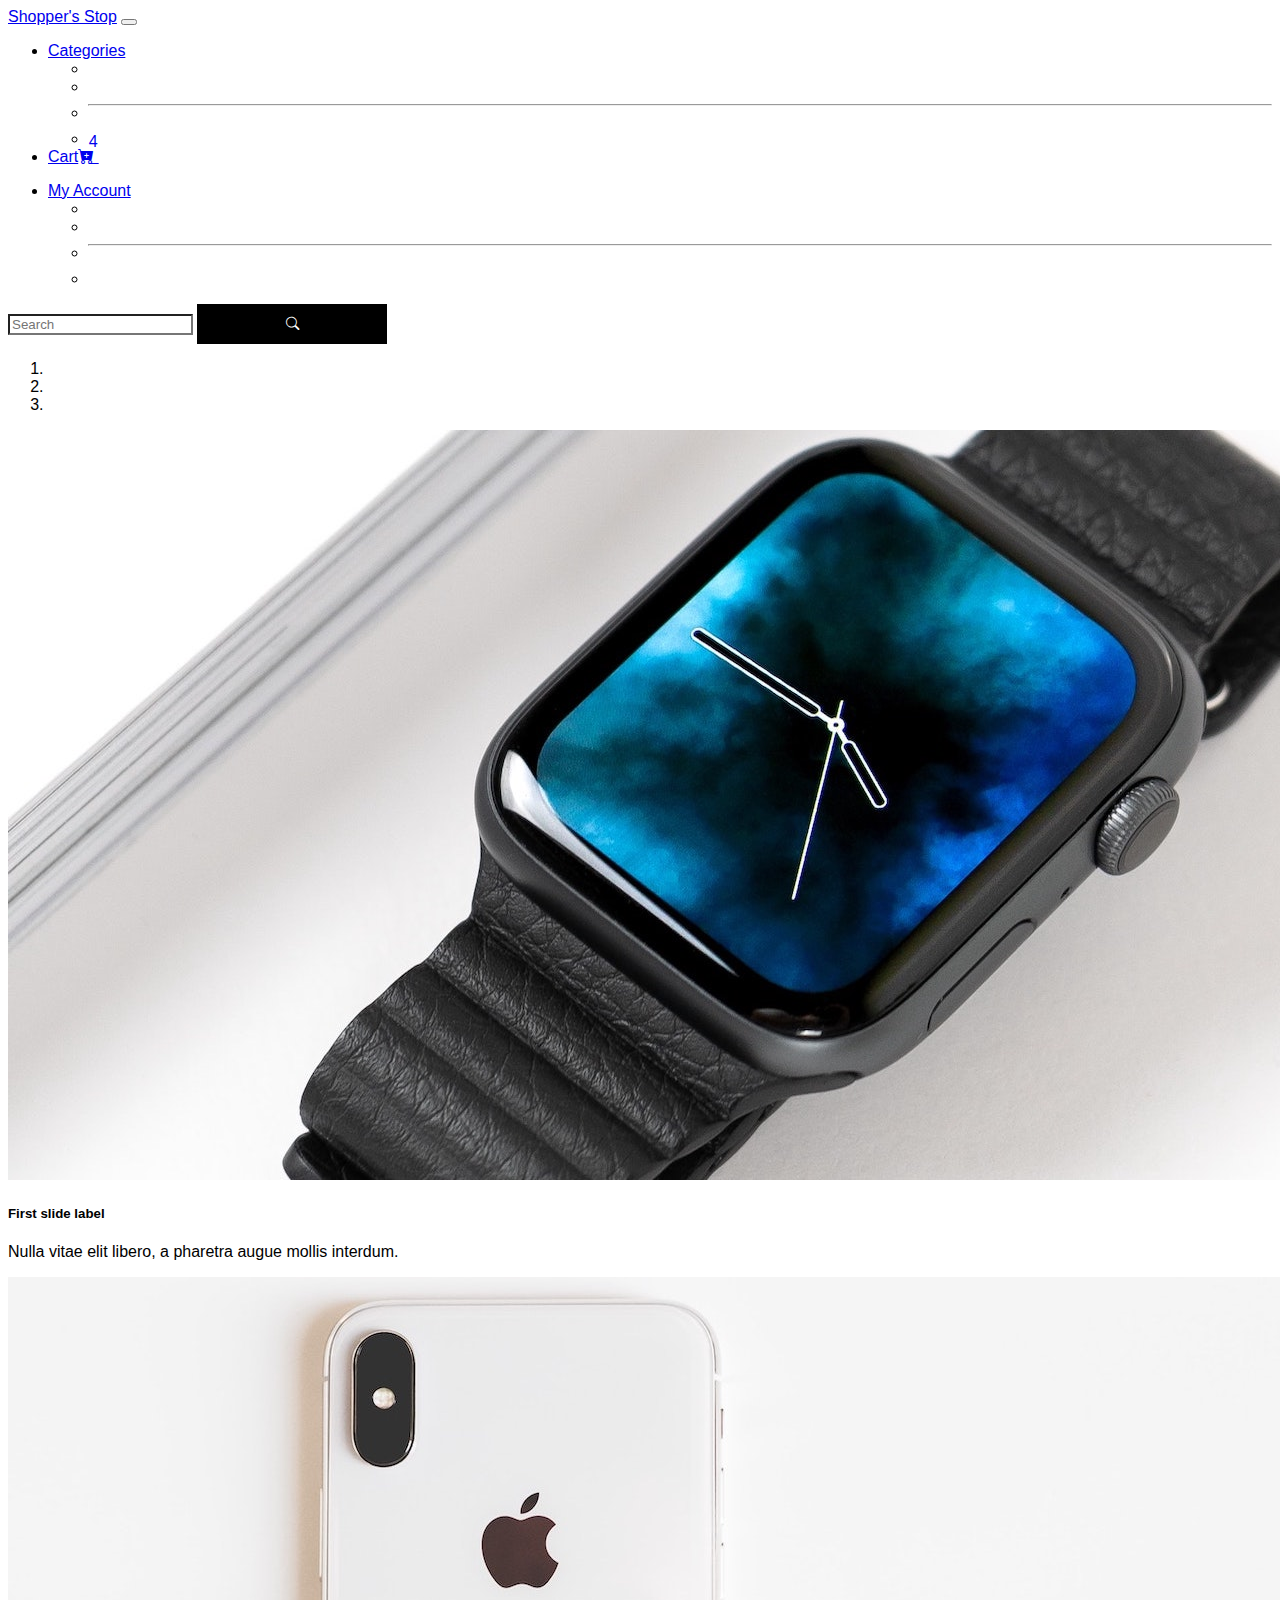
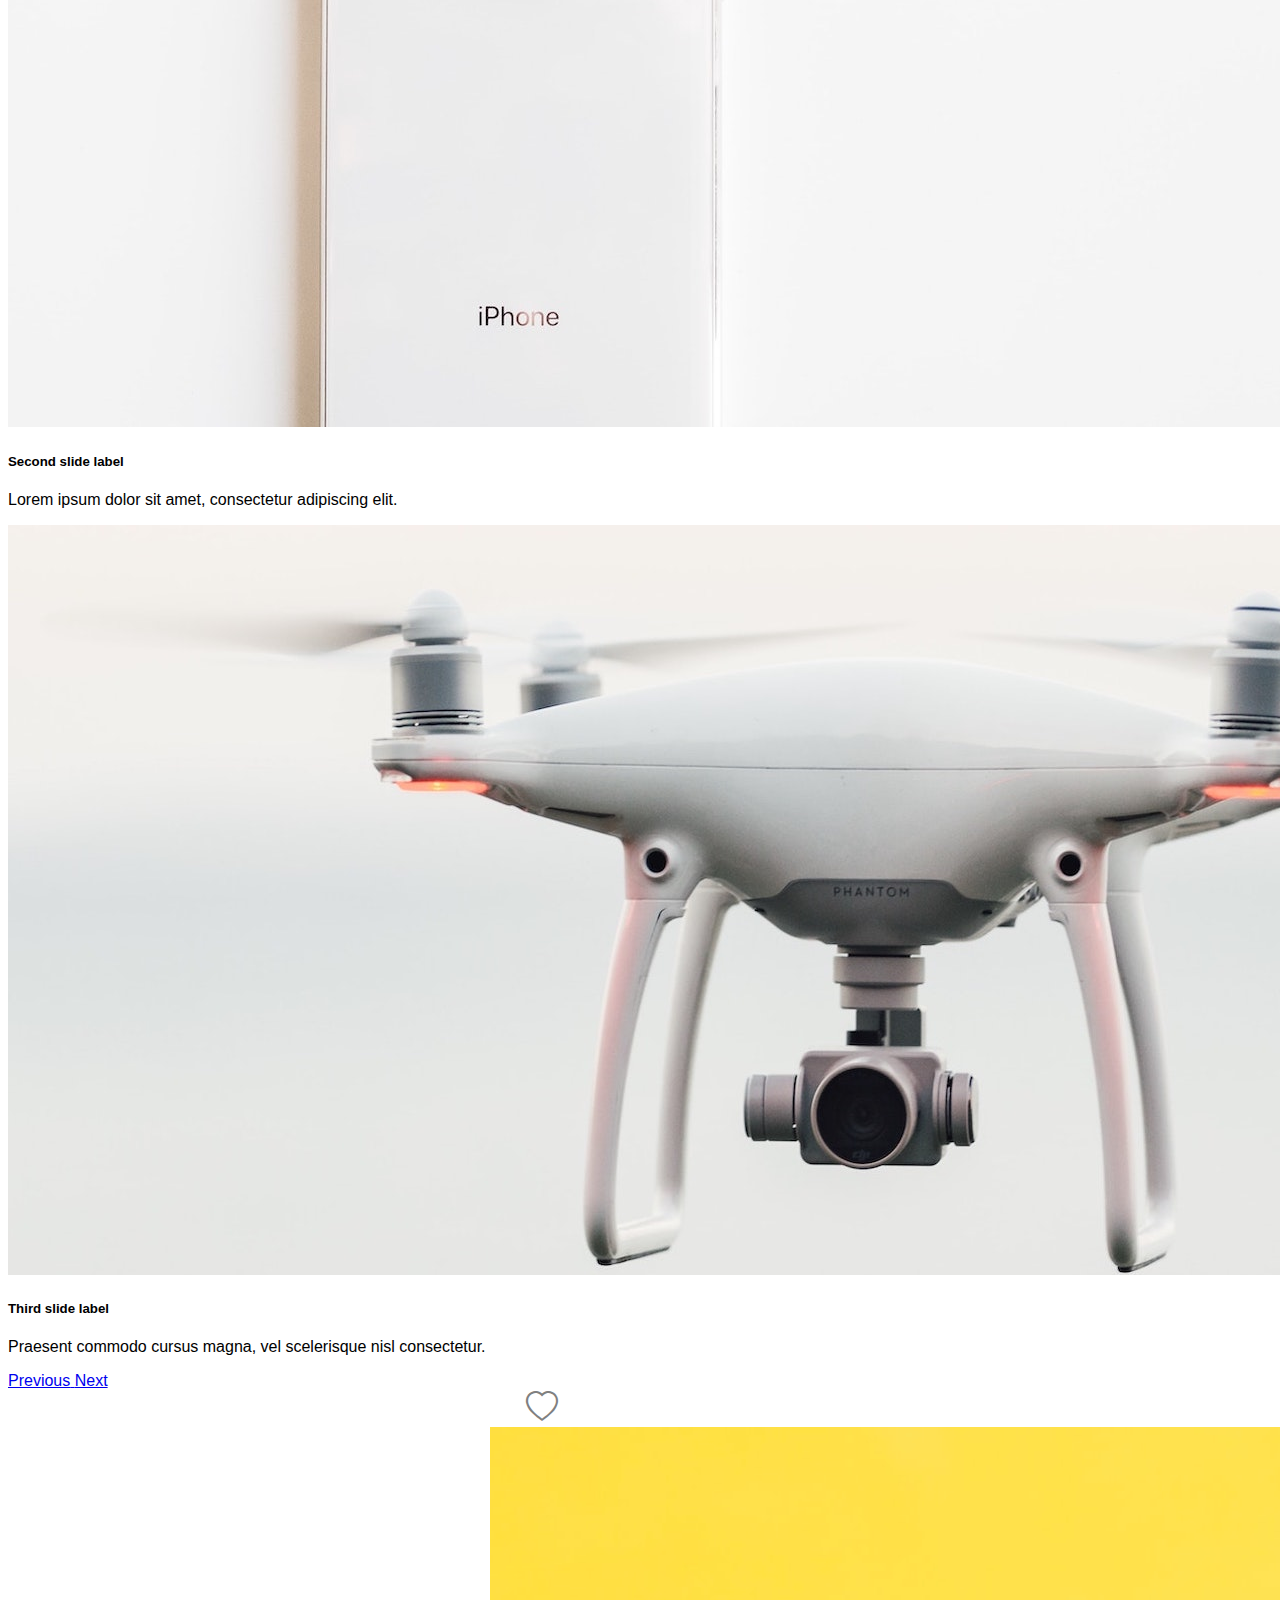
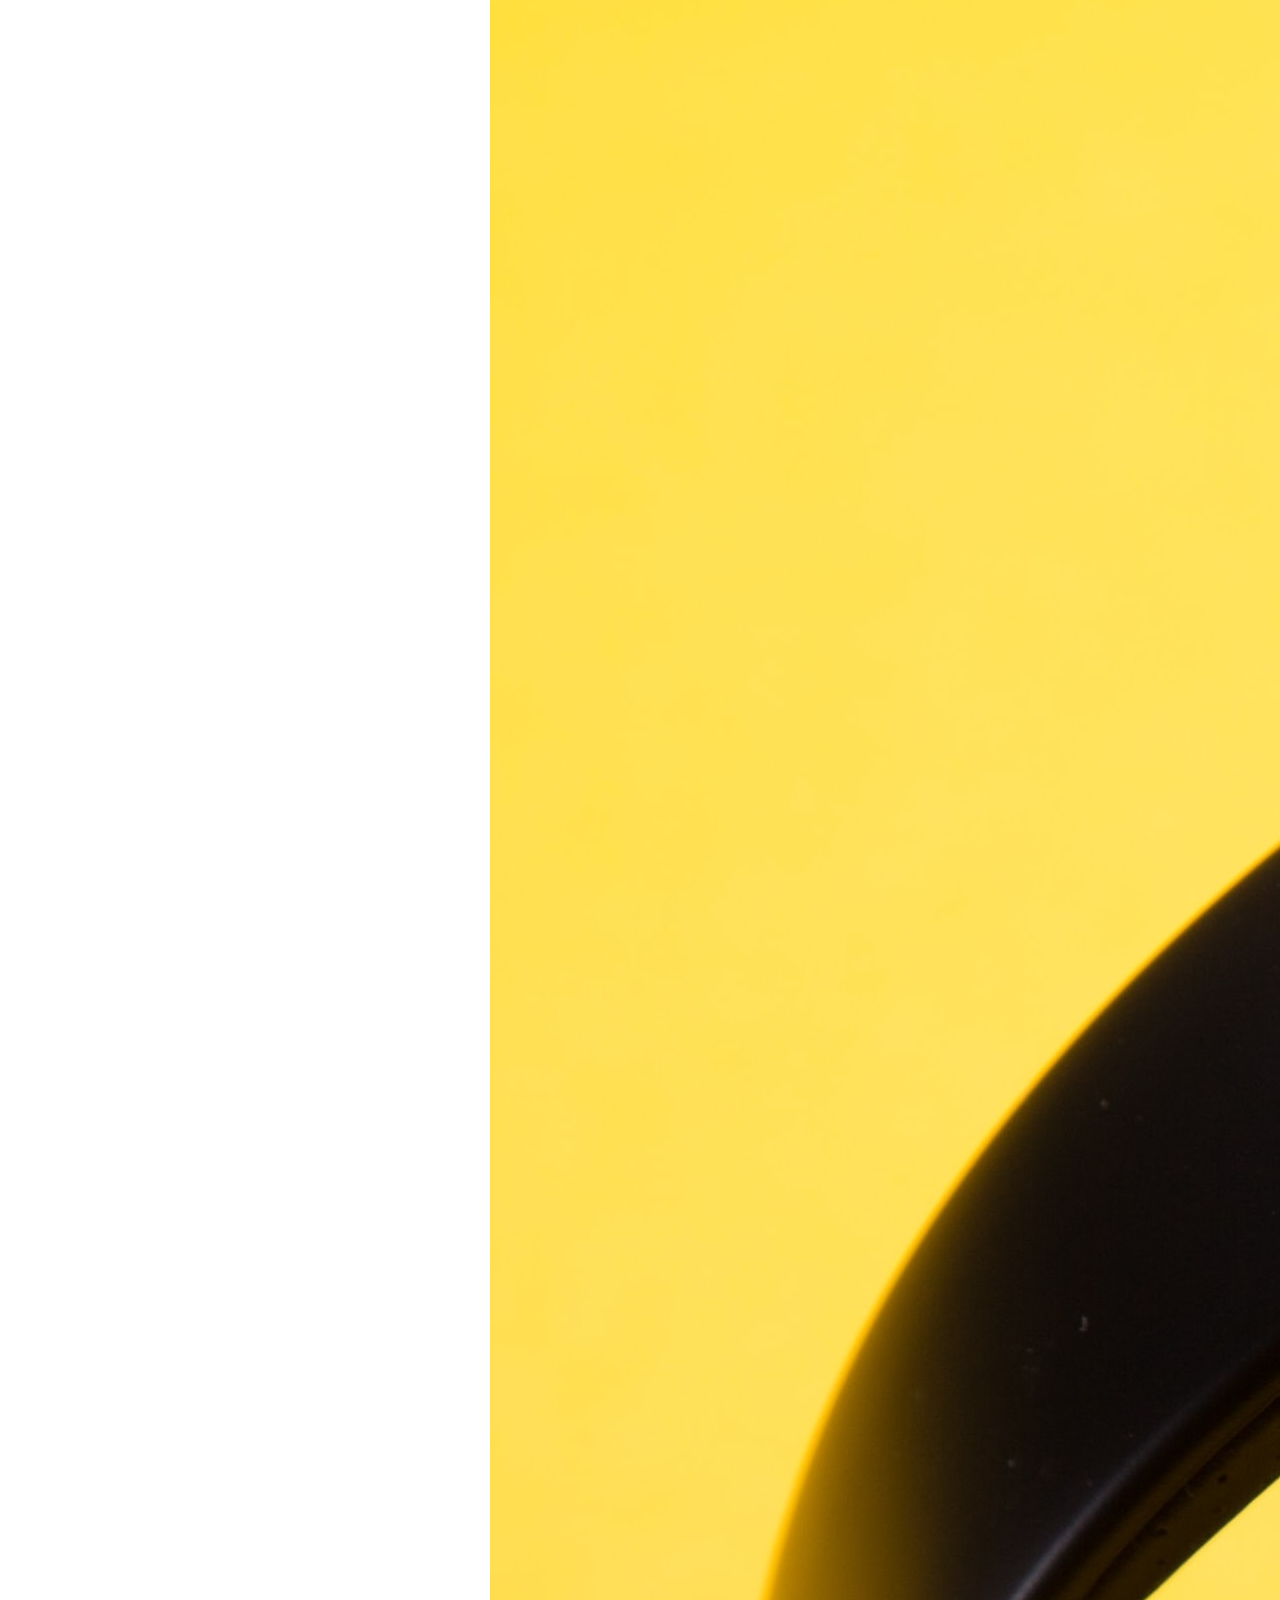
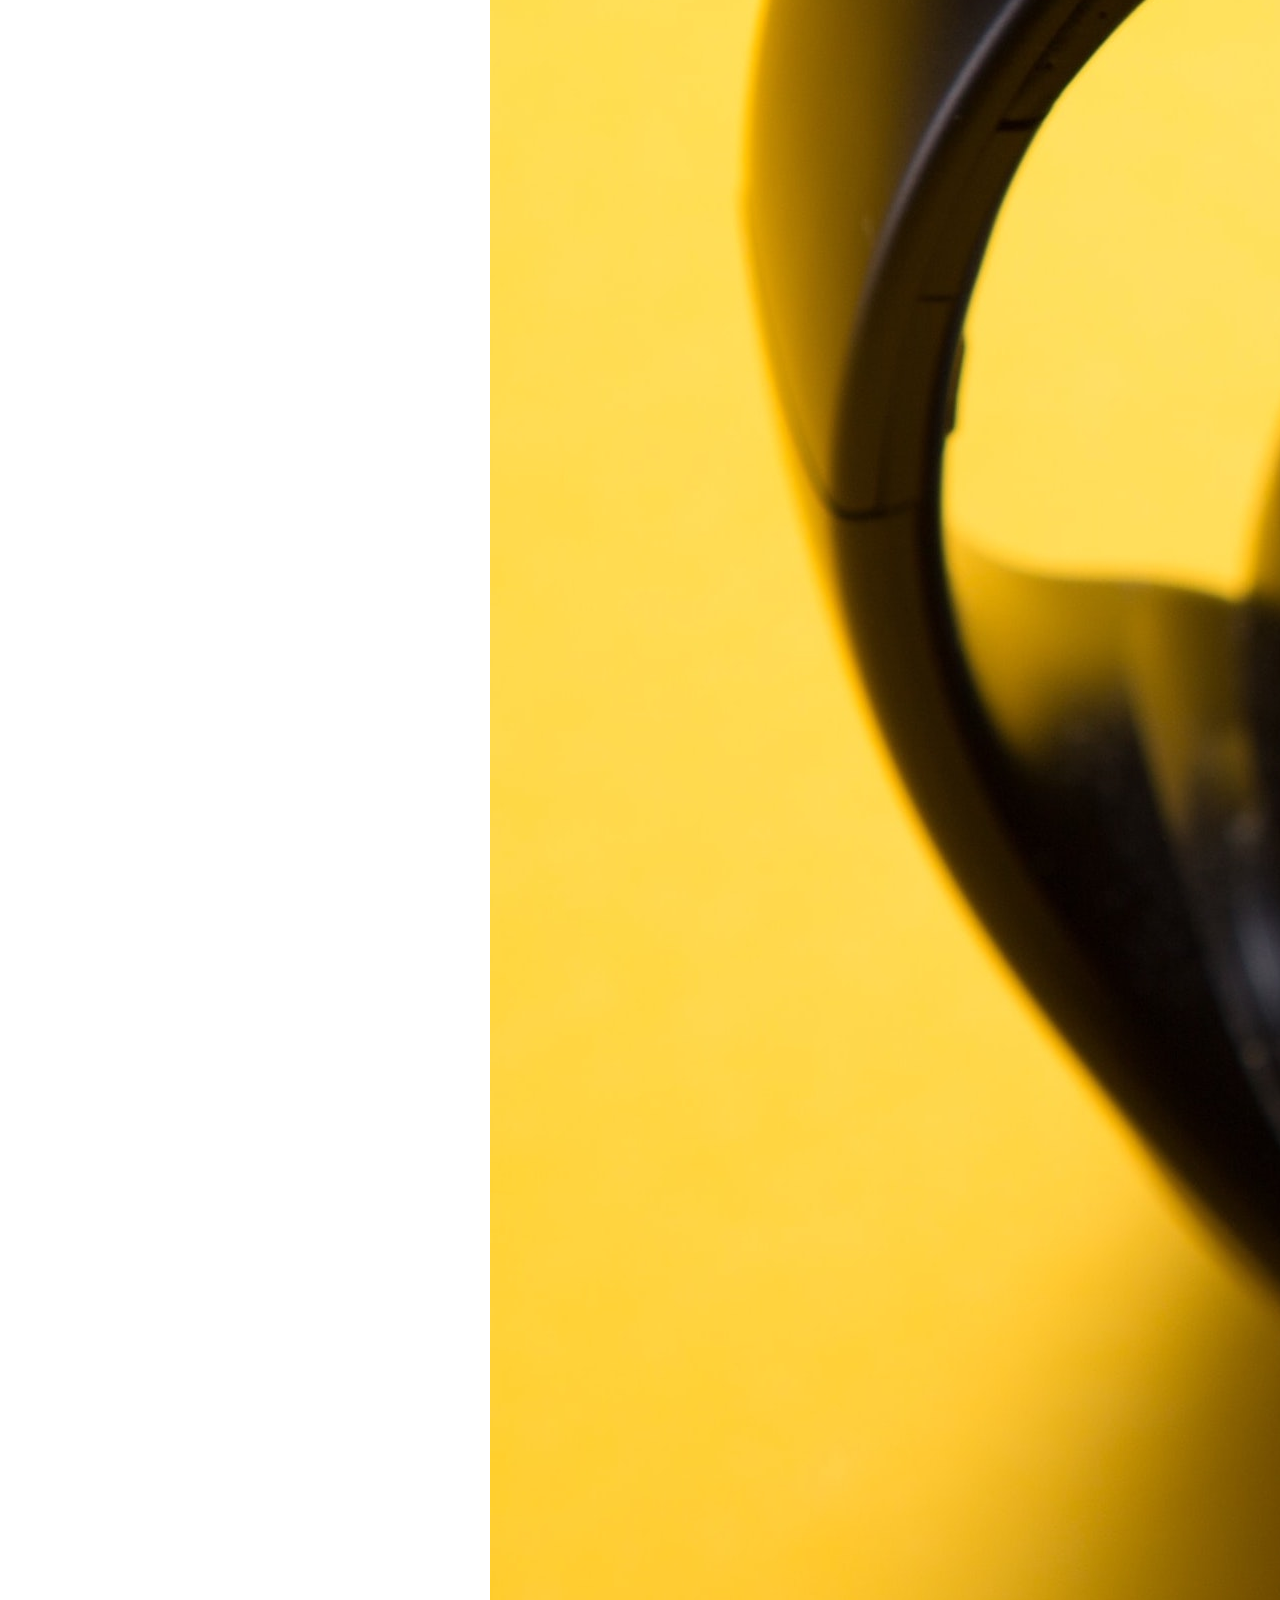
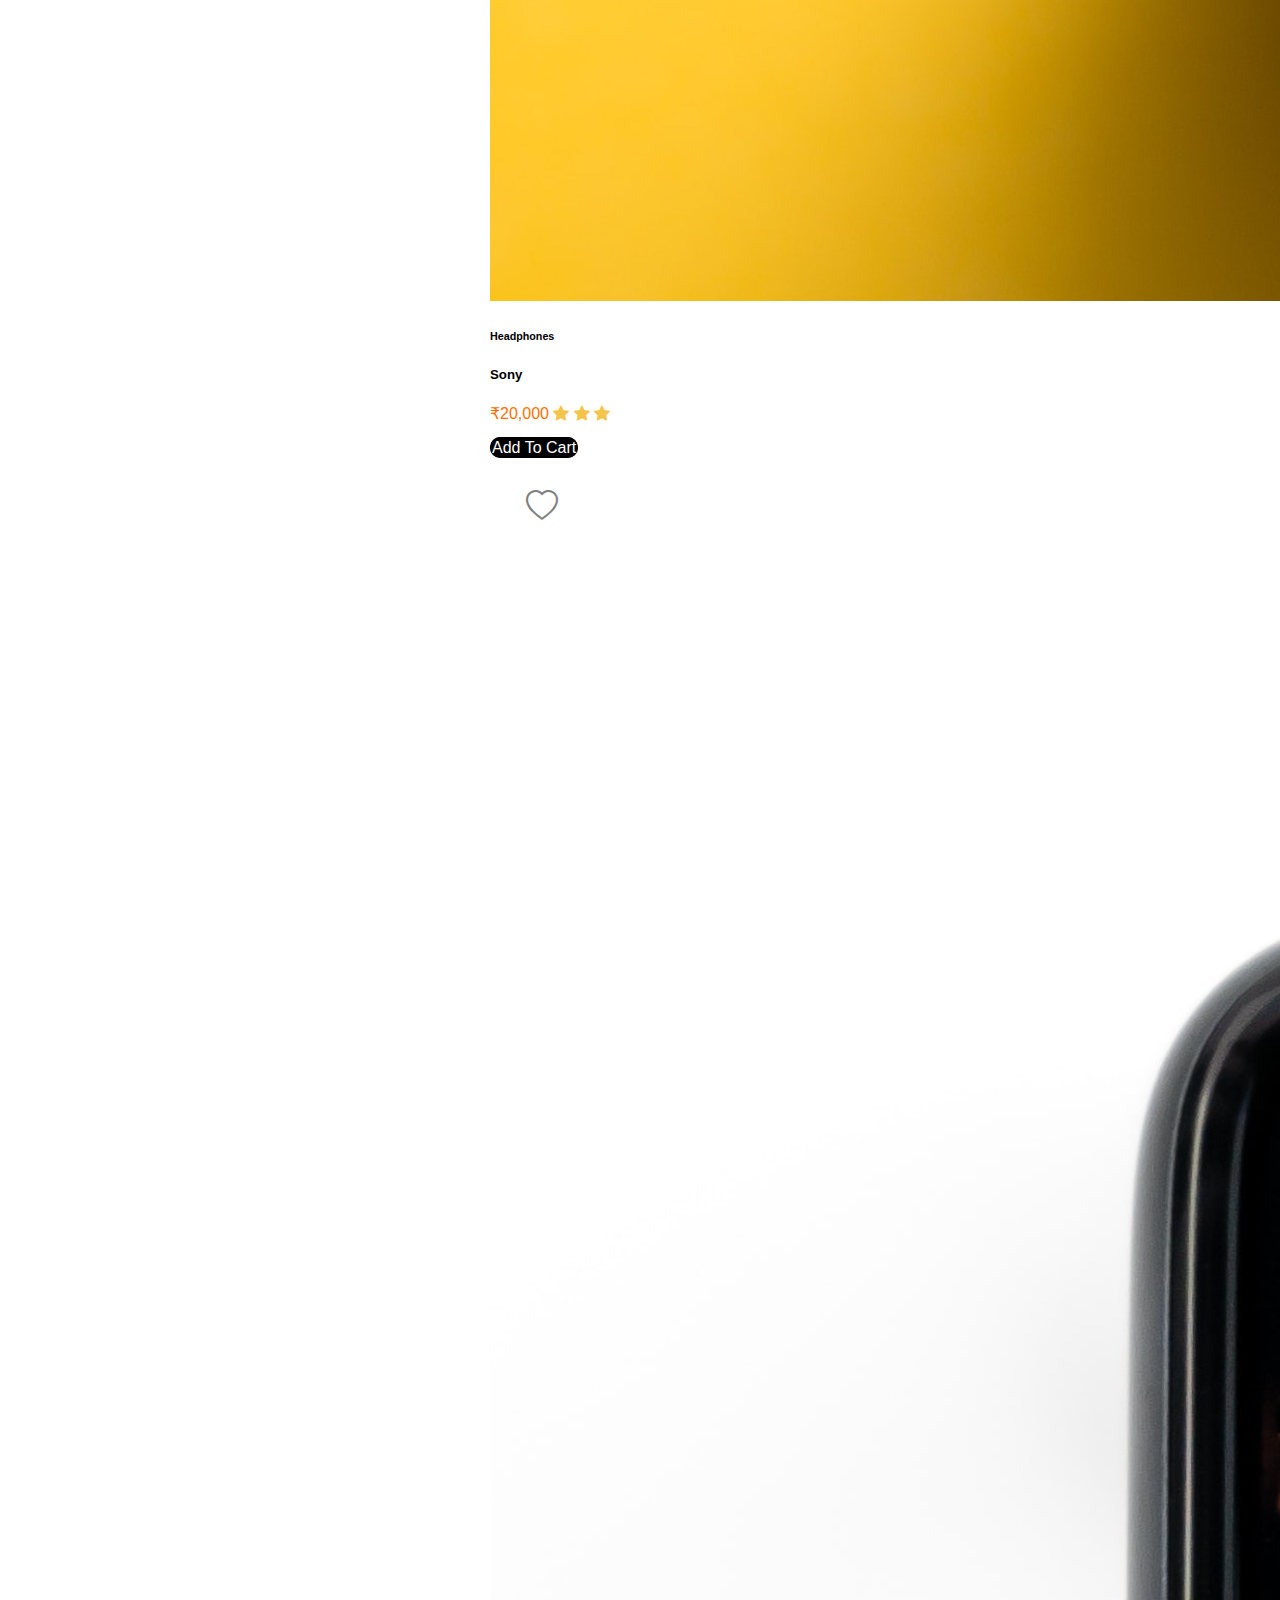
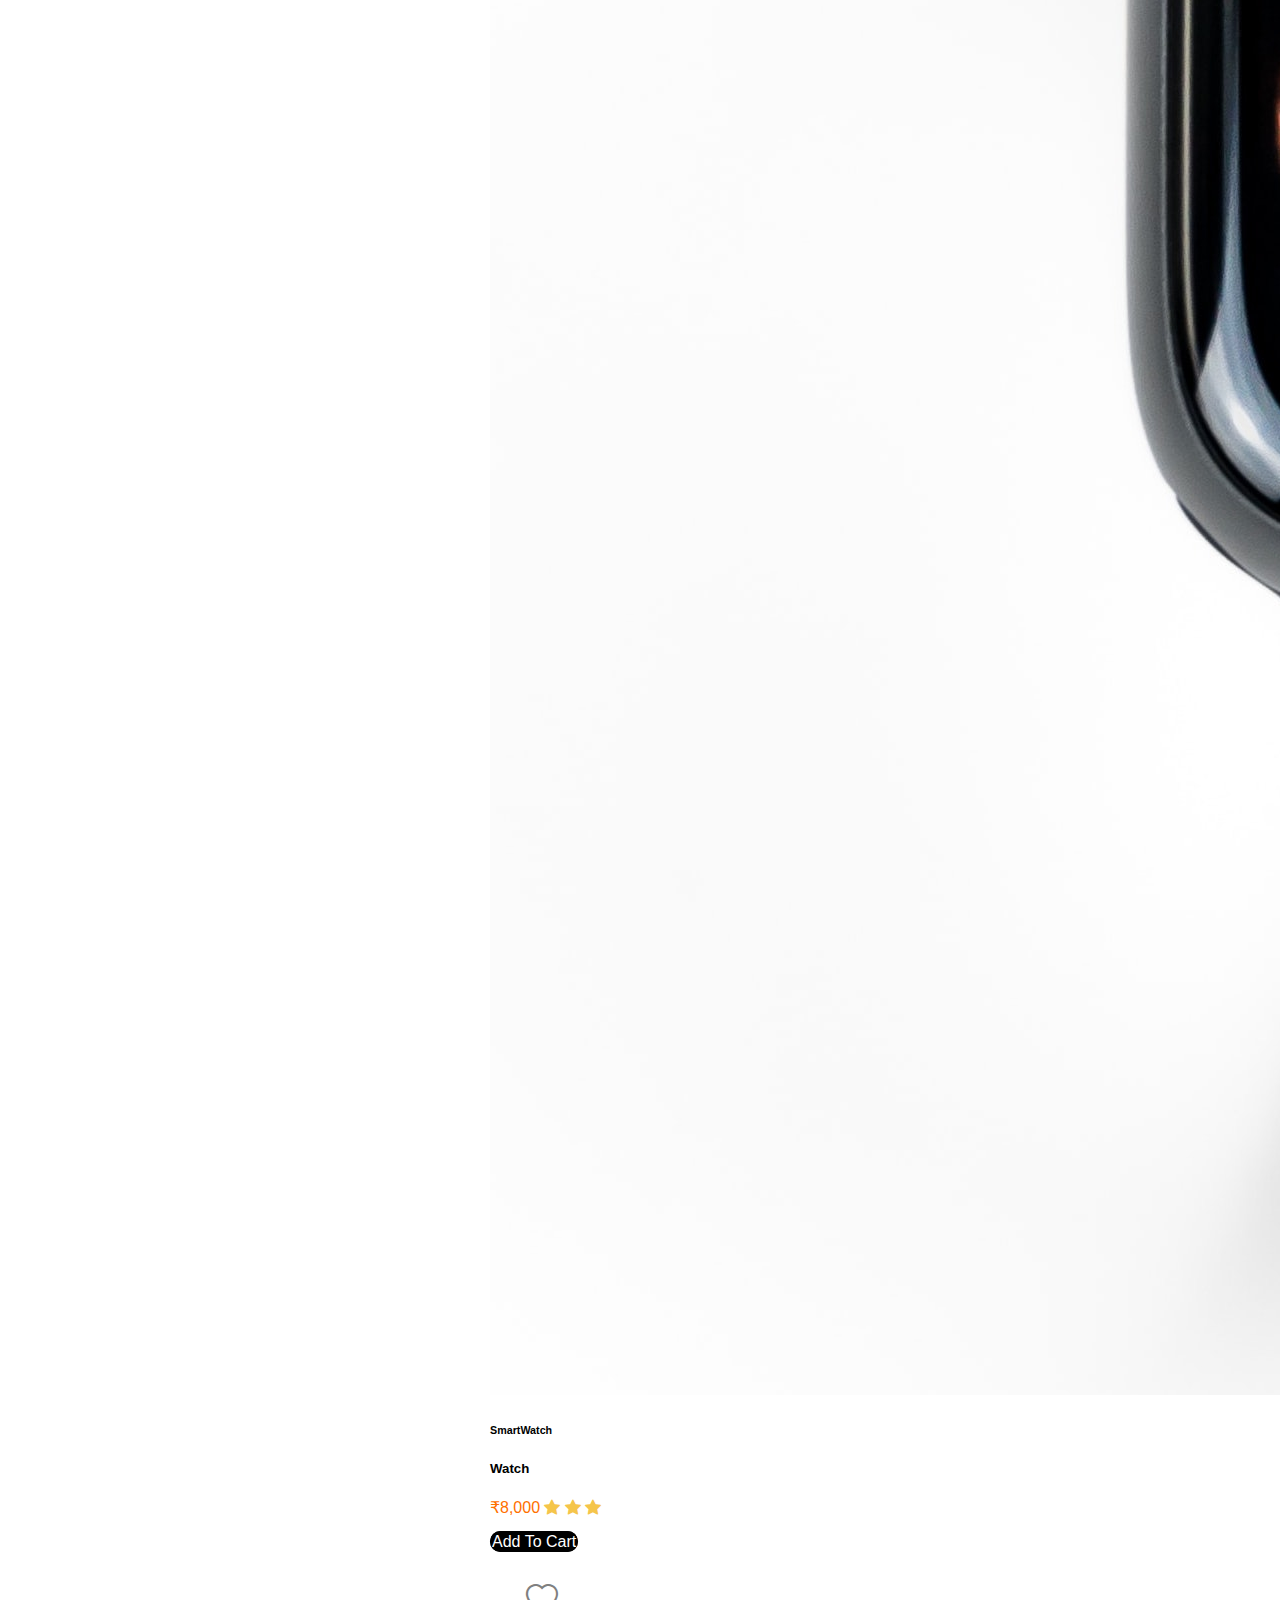
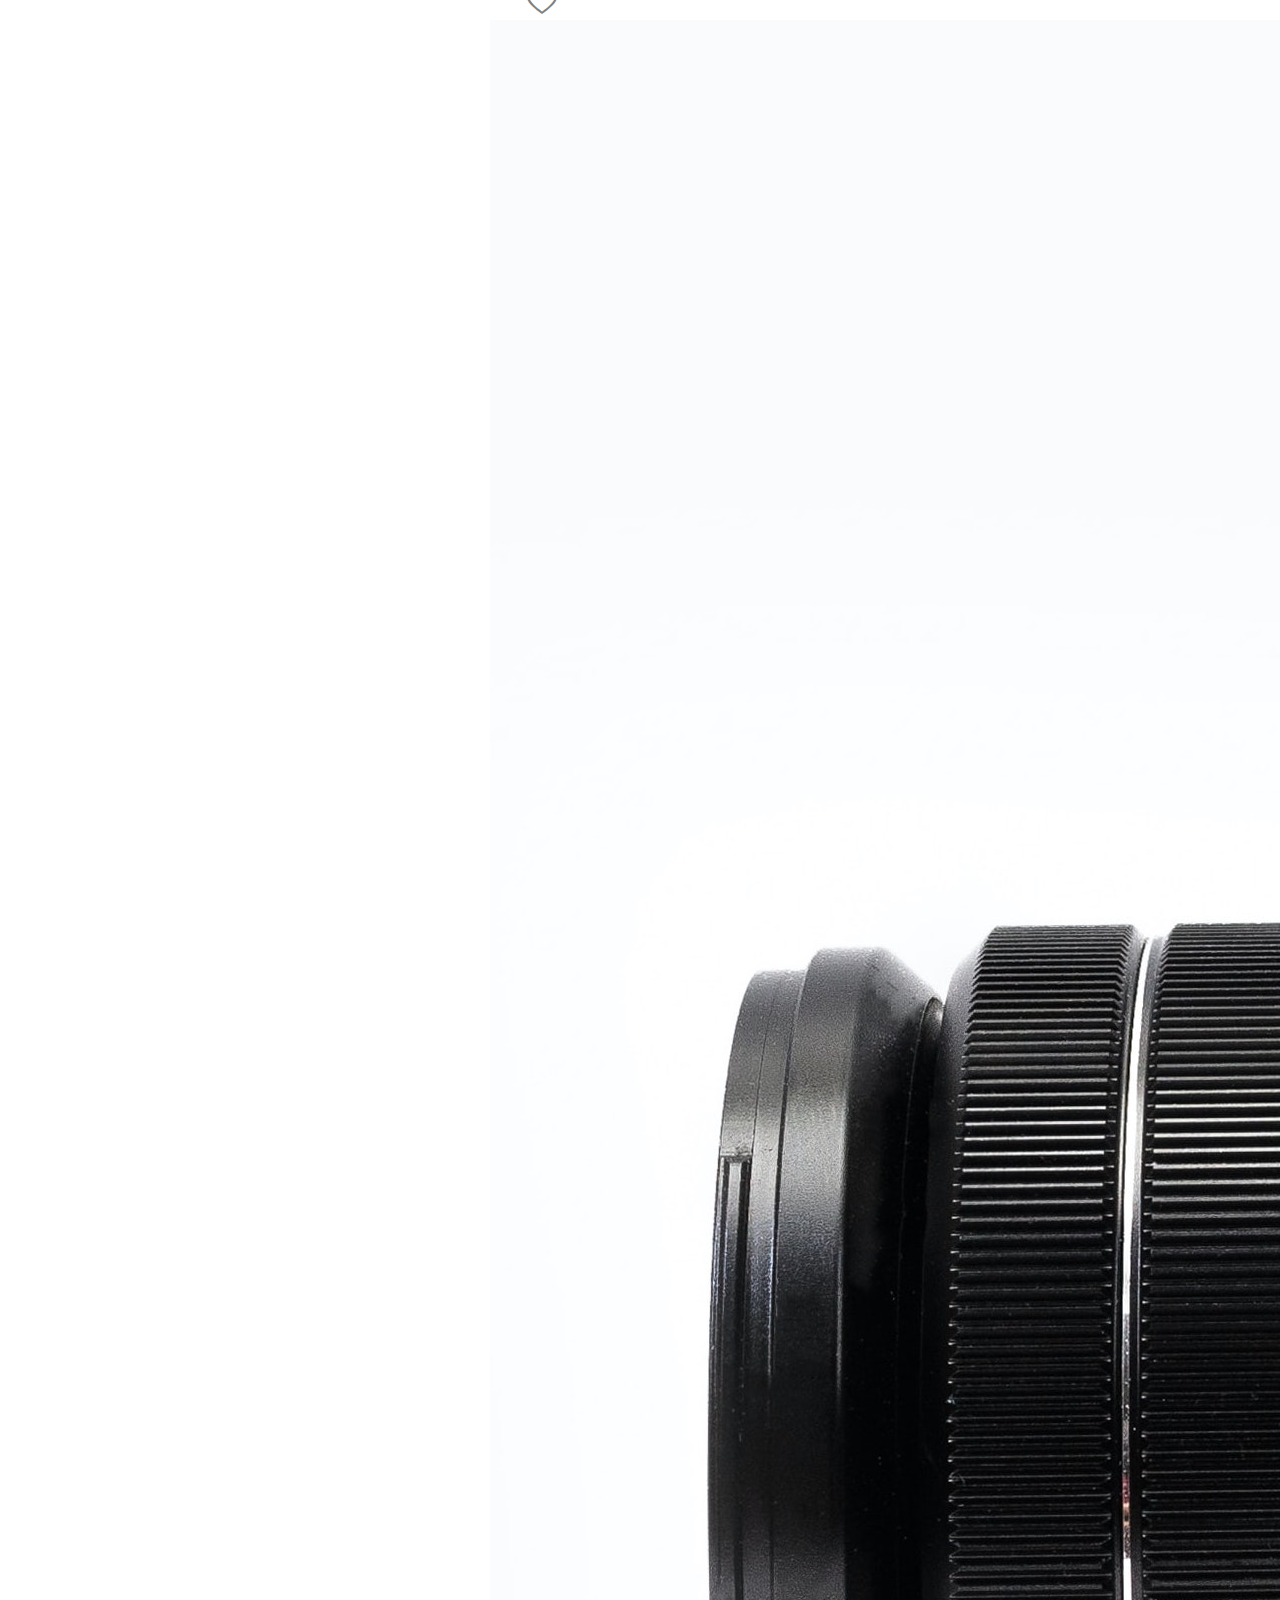
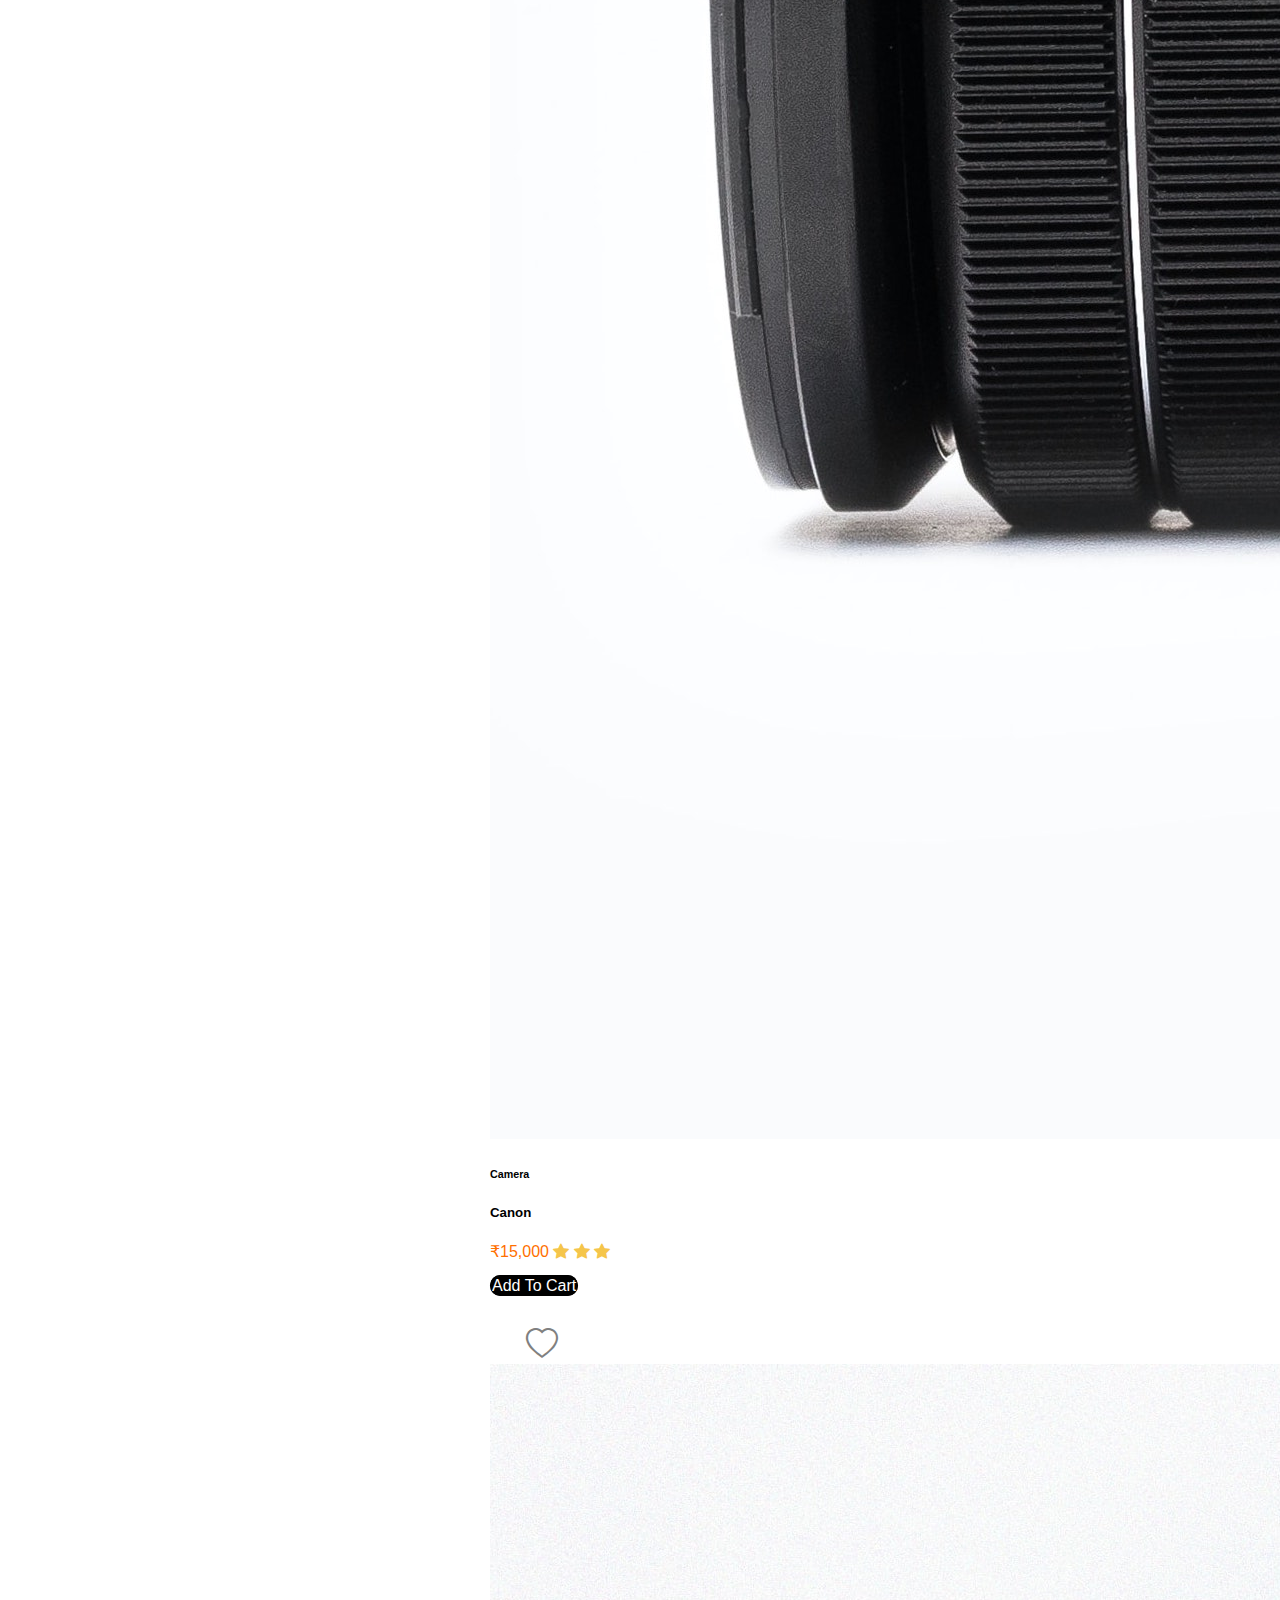
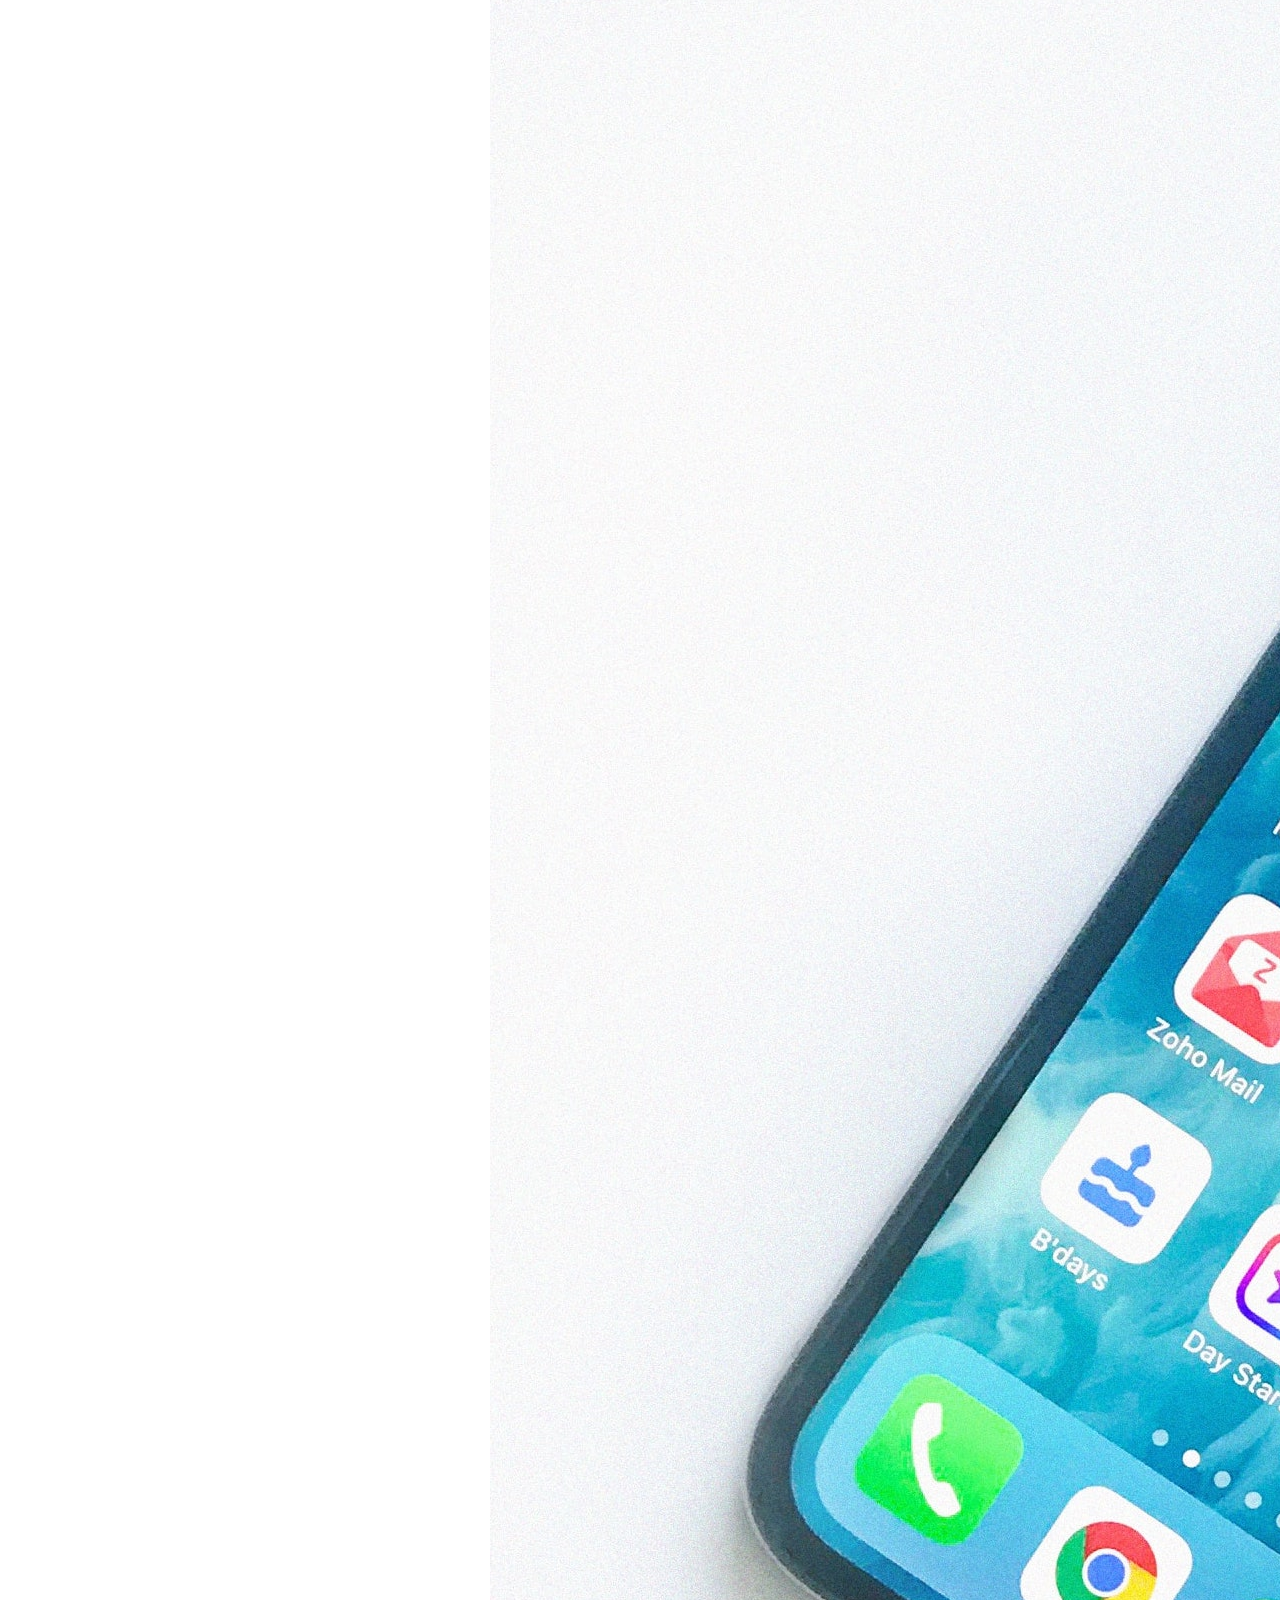
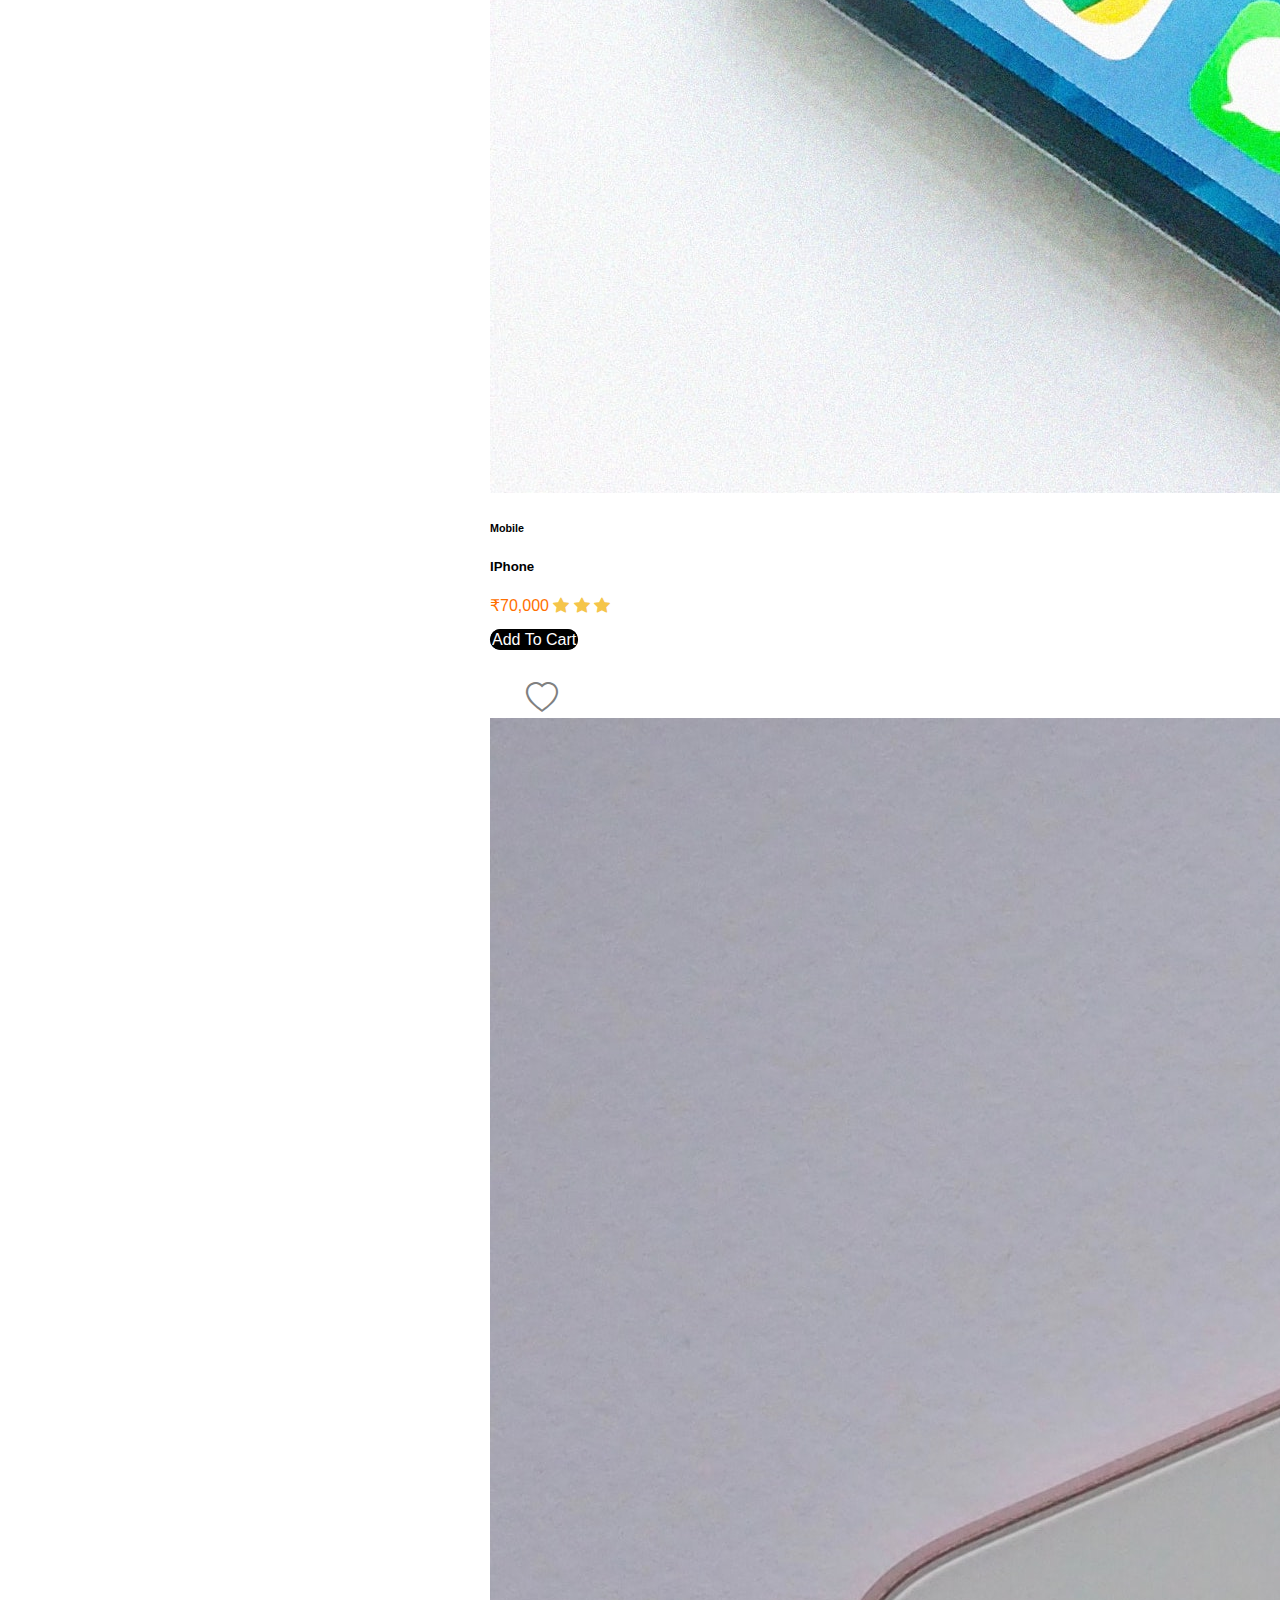
<file: index.html>
<!DOCTYPE html>
<html lang="en">
<head>
    <meta charset="UTF-8">
    <meta name="viewport" content="width=device-width, initial-scale=1.0">
    <title>Document</title>
    <!-- CSS only -->
 <link href="https://cdn.jsdelivr.net/npm/bootstrap@5.0.0-beta1/dist/css/bootstrap.min.css" rel="stylesheet" integrity="sha384-giJF6kkoqNQ00vy+HMDP7azOuL0xtbfIcaT9wjKHr8RbDVddVHyTfAAsrekwKmP1" crossorigin="anonymous">
 <link rel="stylesheet" href="https://cdn.jsdelivr.net/npm/bootstrap-icons@1.3.0/font/bootstrap-icons.css"> 
 <link rel="stylesheet" href="style.css">
 <!-- JavaScript Bundle with Popper -->
<script src="https://cdn.jsdelivr.net/npm/bootstrap@5.0.0-beta1/dist/js/bootstrap.bundle.min.js" integrity="sha384-ygbV9kiqUc6oa4msXn9868pTtWMgiQaeYH7/t7LECLbyPA2x65Kgf80OJFdroafW" crossorigin="anonymous"></script>
</head>
<body>
    <nav class="navbar navbar-expand-lg navbar-dark bg-dark">
        <div class="container-fluid">
          <a class="navbar-brand" href="/">Shopper's Stop</a>
          <button class="navbar-toggler" type="button" data-bs-toggle="collapse" data-bs-target="#navbarSupportedContent" aria-controls="navbarSupportedContent" aria-expanded="false" aria-label="Toggle navigation">
            <span class="navbar-toggler-icon"></span>
          </button>
          <div class="collapse navbar-collapse" id="navbarSupportedContent">
            <ul class="navbar-nav me-auto mb-2 mb-lg-0">
              
              <li class="nav-item dropdown">
                <a class="nav-link dropdown-toggle" href="#" id="navbarDropdown" role="button" data-bs-toggle="dropdown" aria-expanded="false">
                  Categories
                </a>
                <ul class="dropdown-menu bg-dark" aria-labelledby="navbarDropdown">
                  <li><a class="dropdown-item" href="/#products">Cameras</a></li>
                  <li><a class="dropdown-item" href="/#products">Apple Gadgets</a></li>
                  <li><hr class="dropdown-divider"></li>
                  <li><a class="dropdown-item" href="/#products">Drones</a></li>
                </ul>
              </li>
              <li class="nav-item">
                <a class="nav-link" href="/cart.html" tabindex="-1">
                  Cart<i class="bi bi-cart-plus-fill"></i> 
                  <span class="cart-badge badge bg-success">4</span></a>
              </li>
            </ul>
            <ul class="navbar-nav mb-2 mb-lg-0 mx-lg-2 order-sm-last">
              <li class="nav-item dropdown">
                <a class="nav-link dropdown-toggle" href="#" id="myaccount" role="button" data-bs-toggle="dropdown" aria-expanded="false">
                  My Account
                </a>
                <ul class="dropdown-menu bg-dark text-light" aria-labelledby="navbarDropdown">
                  <li><a class="dropdown-item" href="/#" data-bs-toggle="modal" data-bs-target="#exampleModal">My Orders</a></li>
                  <li><a class="dropdown-item" href="/#" data-bs-toggle="modal" data-bs-target="#exampleModal">Profile</a></li>
                  <li><hr class="dropdown-divider"></li>
                  <li><a class="dropdown-item" href="/#">Logout</a></li>
                </ul>
              </li>
            </ul>
            <form class="d-flex search-form">
              <input class="form-control" type="search" placeholder="Search" aria-label="Search">
              <button class="btn btn-success" type="submit" data-bs-toggle="tooltip" data-bs-placement="left" title="Search for all products">
                <i class="bi bi-search"></i>
              </button>
            </form>
           
          </div>
        </div>
      </nav>
      <!-- End of Navigation -->

      <div id="carouselExampleDark" class="carousel carousel-dark slide mb-5" data-bs-ride="carousel">
        <ol class="carousel-indicators">
          <li data-bs-target="#carouselExampleDark" data-bs-slide-to="0" class="active"></li>
          <li data-bs-target="#carouselExampleDark" data-bs-slide-to="1"></li>
          <li data-bs-target="#carouselExampleDark" data-bs-slide-to="2"></li>
        </ol>
        <div class="carousel-inner">
          <div class="carousel-item active" data-bs-interval="3000">
            <img src="images/product-2-slider.jpg" class="d-block w-100" alt="...">
            <div class="carousel-caption d-none d-md-block">
              <h5>First slide label</h5>
              <p>Nulla vitae elit libero, a pharetra augue mollis interdum.</p>
            </div>
          </div>
          <div class="carousel-item" data-bs-interval="3000">
            <img src="images/product-3-slider.jpg" class="d-block w-100" alt="...">
            <div class="carousel-caption d-none d-md-block">
              <h5>Second slide label</h5>
              <p>Lorem ipsum dolor sit amet, consectetur adipiscing elit.</p>
            </div>
          </div>
          <div class="carousel-item" data-bs-interval="3000">
            <img src="images/product-6-slider.jpg" class="d-block w-100" alt="...">
            <div class="carousel-caption d-none d-md-block">
              <h5>Third slide label</h5>
              <p>Praesent commodo cursus magna, vel scelerisque nisl consectetur.</p>
            </div>
          </div>
        </div>
        <a class="carousel-control-prev" href="#carouselExampleDark" role="button" data-bs-slide="prev">
          <span class="carousel-control-prev-icon" aria-hidden="true"></span>
          <span class="visually-hidden">Previous</span>
        </a>
        <a class="carousel-control-next" href="#carouselExampleDark" role="button" data-bs-slide="next">
          <span class="carousel-control-next-icon" aria-hidden="true"></span>
          <span class="visually-hidden">Next</span>
        </a>
      </div>

      <!-- End of Carousel -->
    <div class="container mb-5">
          <div id="products" class="row">
              <div class="col-xl-3 col-lg-4 col-md-6 position-relative">
                

                  <div class="card product-item">
                    <i class="bi bi-heart-fill position-absolute liked"></i>
                    <i class="bi bi-heart position-absolute like"></i>
                    <img src="images/product-1-square.jpg" onclick="goToProductDetails()" class="card-img-top" alt="..." data-bs-toggle="tooltip" data-bs-placement="top" title="Click to See Product Details">
                    <div class="card-body">
                      <h6 class="card-subtitle mb-2 text-muted  fw-light">Headphones</h6>
                      <h5 class="card-title">Sony </h5>
                      <p class="card-text price"> ₹20,000 <span class="float-end rating-stars" >
                          <i class="bi bi-star-fill"></i>
                          <i class="bi bi-star-fill"></i>
                          <i class="bi bi-star-fill"></i>
                      </span> </p>
                      <div class="text-center">
                        <a class="btn btn-dark w-100" onclick="showToast()" role="button" > Add To Cart</a>
                      </div>
                    </div>
                  </div>
              </div>
              <div class="col-xl-3 col-lg-4 col-md-6 position-relative">
                
                <div class="card product-item" >
                  <i class="bi bi-heart-fill position-absolute liked"></i>
                <i class="bi bi-heart position-absolute like"></i>
                  <img src="images/product-2-square.jpg" onclick="goToProductDetails()" class="card-img-top" alt="...">
                  <div class="card-body">
                    <h6 class="card-subtitle mb-2 text-muted  fw-light ">SmartWatch</h6>
                    <h5 class="card-title">Watch</h5>
                    <p class="card-text price"> ₹8,000 <span class="float-end rating-stars" >
                        <i class="bi bi-star-fill"></i>
                        <i class="bi bi-star-fill"></i>
                        <i class="bi bi-star-fill"></i>
                    </span> </p>
                    <div class="text-center">
                        <a class="btn btn-dark w-100" onclick="showToast()" role="button"> Add To Cart</a>
                      </div>
                  </div>
                </div>
            </div>
            <div class="col-xl-3 col-lg-4 col-md-6 position-relative">
              
                <div class="card product-item">
                  <i class="bi bi-heart-fill position-absolute liked"></i>
                   <i class="bi bi-heart position-absolute like"></i>
                  <img src="images/product-4-square.jpg" onclick="goToProductDetails()" class="card-img-top" alt="...">
                  <div class="card-body">
                    <h6 class="card-subtitle mb-2 text-muted  fw-light ">Camera</h6>
                    <h5 class="card-title">Canon</h5>
                    <p class="card-text price"> ₹15,000 <span class="float-end rating-stars" >
                        <i class="bi bi-star-fill"></i>
                        <i class="bi bi-star-fill"></i>
                        <i class="bi bi-star-fill"></i>
                    </span> </p>
                    <div class="text-center">
                        <a class="btn btn-dark w-100" onclick="showToast()" role="button"> Add To Cart</a>
                      </div>
                  </div>
                </div>
            </div>
            <div class="col-xl-3 col-lg-4 col-md-6 position-relative">
              
                <div class="card product-item">
                  <i class="bi bi-heart-fill position-absolute liked"></i>
                   <i class="bi bi-heart position-absolute like"></i>
                  <img src="images/product-3-square.jpg" onclick="goToProductDetails()" class="card-img-top" alt="...">
                  <div class="card-body">
                    <h6 class="card-subtitle mb-2 text-muted  fw-light ">Mobile</h6>
                    <h5 class="card-title">IPhone</h5>
                    <p class="card-text price"> ₹70,000 <span class="float-end rating-stars" >
                        <i class="bi bi-star-fill"></i>
                        <i class="bi bi-star-fill"></i>
                        <i class="bi bi-star-fill"></i>
                    </span> </p>
                    <div class="text-center">
                        <a class="btn btn-dark w-100" onclick="showToast()" role="button"> Add To Cart</a>
                      </div>
                  </div>
                </div>
            </div>
            <div class="col-xl-3 col-lg-4 col-md-6 position-relative">
     
                <div class="card product-item">
                  <i class="bi bi-heart-fill position-absolute liked"></i>
                  <i class="bi bi-heart position-absolute like"></i>
                  <img src="images/product-5-square.jpg"  onclick="goToProductDetails()" class="card-img-top" alt="...">
                  <div class="card-body">
                    <h6 class="card-subtitle mb-2 text-muted  fw-light ">Tablet</h6>
                    <h5 class="card-title">iPad</h5>
                    <p class="card-text price"> ₹1,20,000 <span class="float-end rating-stars" >
                        <i class="bi bi-star-fill"></i>
                        <i class="bi bi-star-fill"></i>
                        <i class="bi bi-star-fill"></i>
                    </span> </p>
                    <div class="text-center">
                        <a class="btn btn-dark w-100" onclick="showToast()" role="button"> Add To Cart</a>
                      </div>
                  </div>
                </div>
            </div>

            <div class="col-xl-3 col-lg-4 col-md-6 position-relative">

                <div class="card product-item">
                  <i class="bi bi-heart-fill position-absolute liked"></i>
                  <i class="bi bi-heart position-absolute like"></i>
                  <img src="images/product-6-square.jpg" onclick="goToProductDetails()" class="card-img-top" alt="...">
                  <div class="card-body">
                    <h6 class="card-subtitle mb-2 text-muted  fw-light ">Drones</h6>
                    <h5 class="card-title">XT</h5>
                    <p class="card-text price"> ₹10,000 <span class="float-end rating-stars" >
                        <i class="bi bi-star-fill"></i>
                        <i class="bi bi-star-fill"></i>
                        <i class="bi bi-star-fill"></i>
                    </span> </p>
                    <div class="text-center">
                        <a class="btn btn-dark w-100" onclick="showToast()" role="button"> Add To Cart</a>
                      </div>
                  </div>
                </div>
            </div>
             
            
          </div>
    </div>
    <footer class="footer">
      2021-2022 ©| All rights Reserved | Jahanvi Jain
    </footer>
    <!-- End of Footer -->
    <div class="toast d-flex align-items-center text-white bg-primary border-0 position-fixed" role="alert" aria-live="assertive" aria-atomic="true">
      <div class="toast-body">
        Item is successfully added to your cart.
      </div>
      <button type="button" class="btn-close btn-close-white ms-auto me-2" data-bs-dismiss="toast" aria-label="Close"></button>
    </div>
    <!-- End of Toast -->

<!-- Modal -->
<div class="modal fade" id="exampleModal" tabindex="-1" aria-labelledby="exampleModalLabel" aria-hidden="true">
  <div class="modal-dialog">
    <div class="modal-content">
      <div class="modal-header">
        <h5 class="modal-title" id="exampleModalLabel">Modal title</h5>
        <button type="button" class="btn-close" data-bs-dismiss="modal" aria-label="Close"></button>
      </div>
      <div class="modal-body">
        You will need to Login of Check your account.
      </div>
      <div class="modal-footer">
        <button type="button" class="btn btn-secondary" data-bs-dismiss="modal">Close</button>
        <a type="button" href="login.html" class="btn btn-primary">Go To Login</a>
      </div>
    </div>
  </div>
</div>

    <script src="app.js"></script>
    
</body>
</html>
</file>
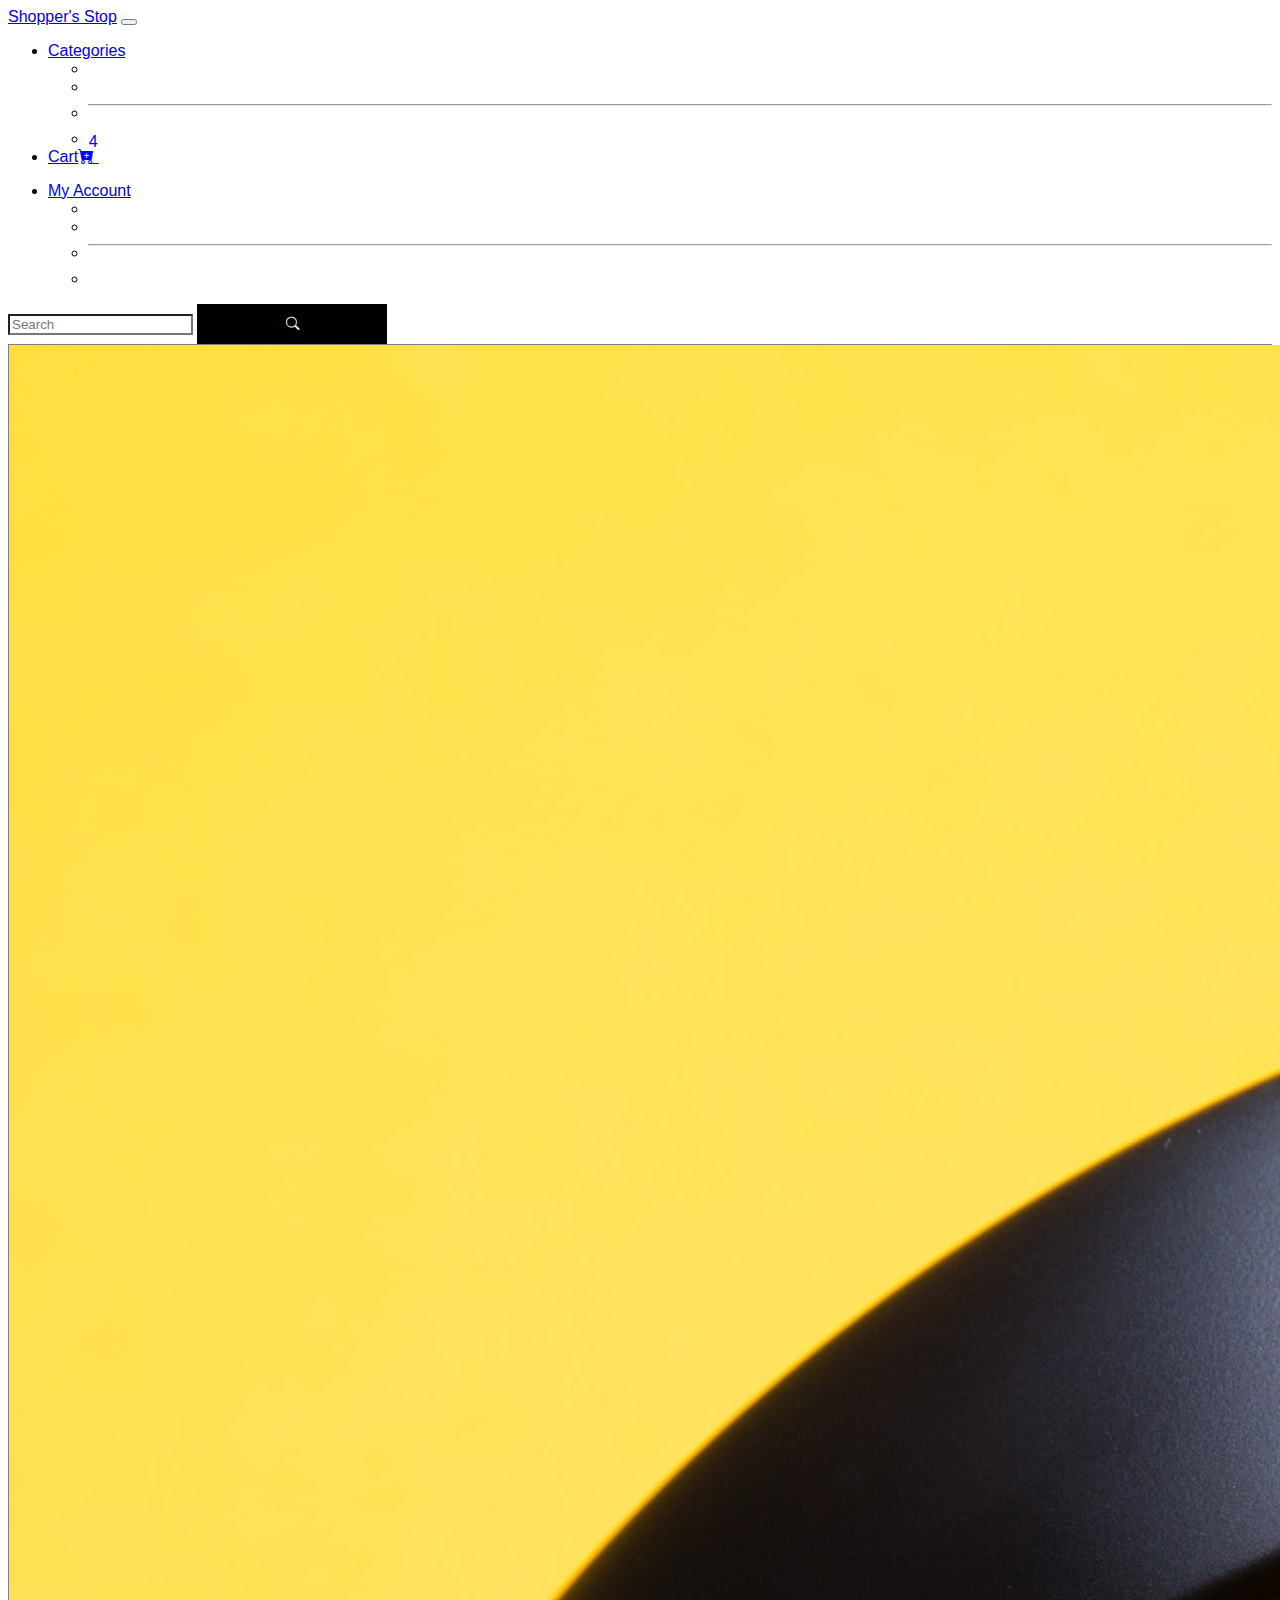
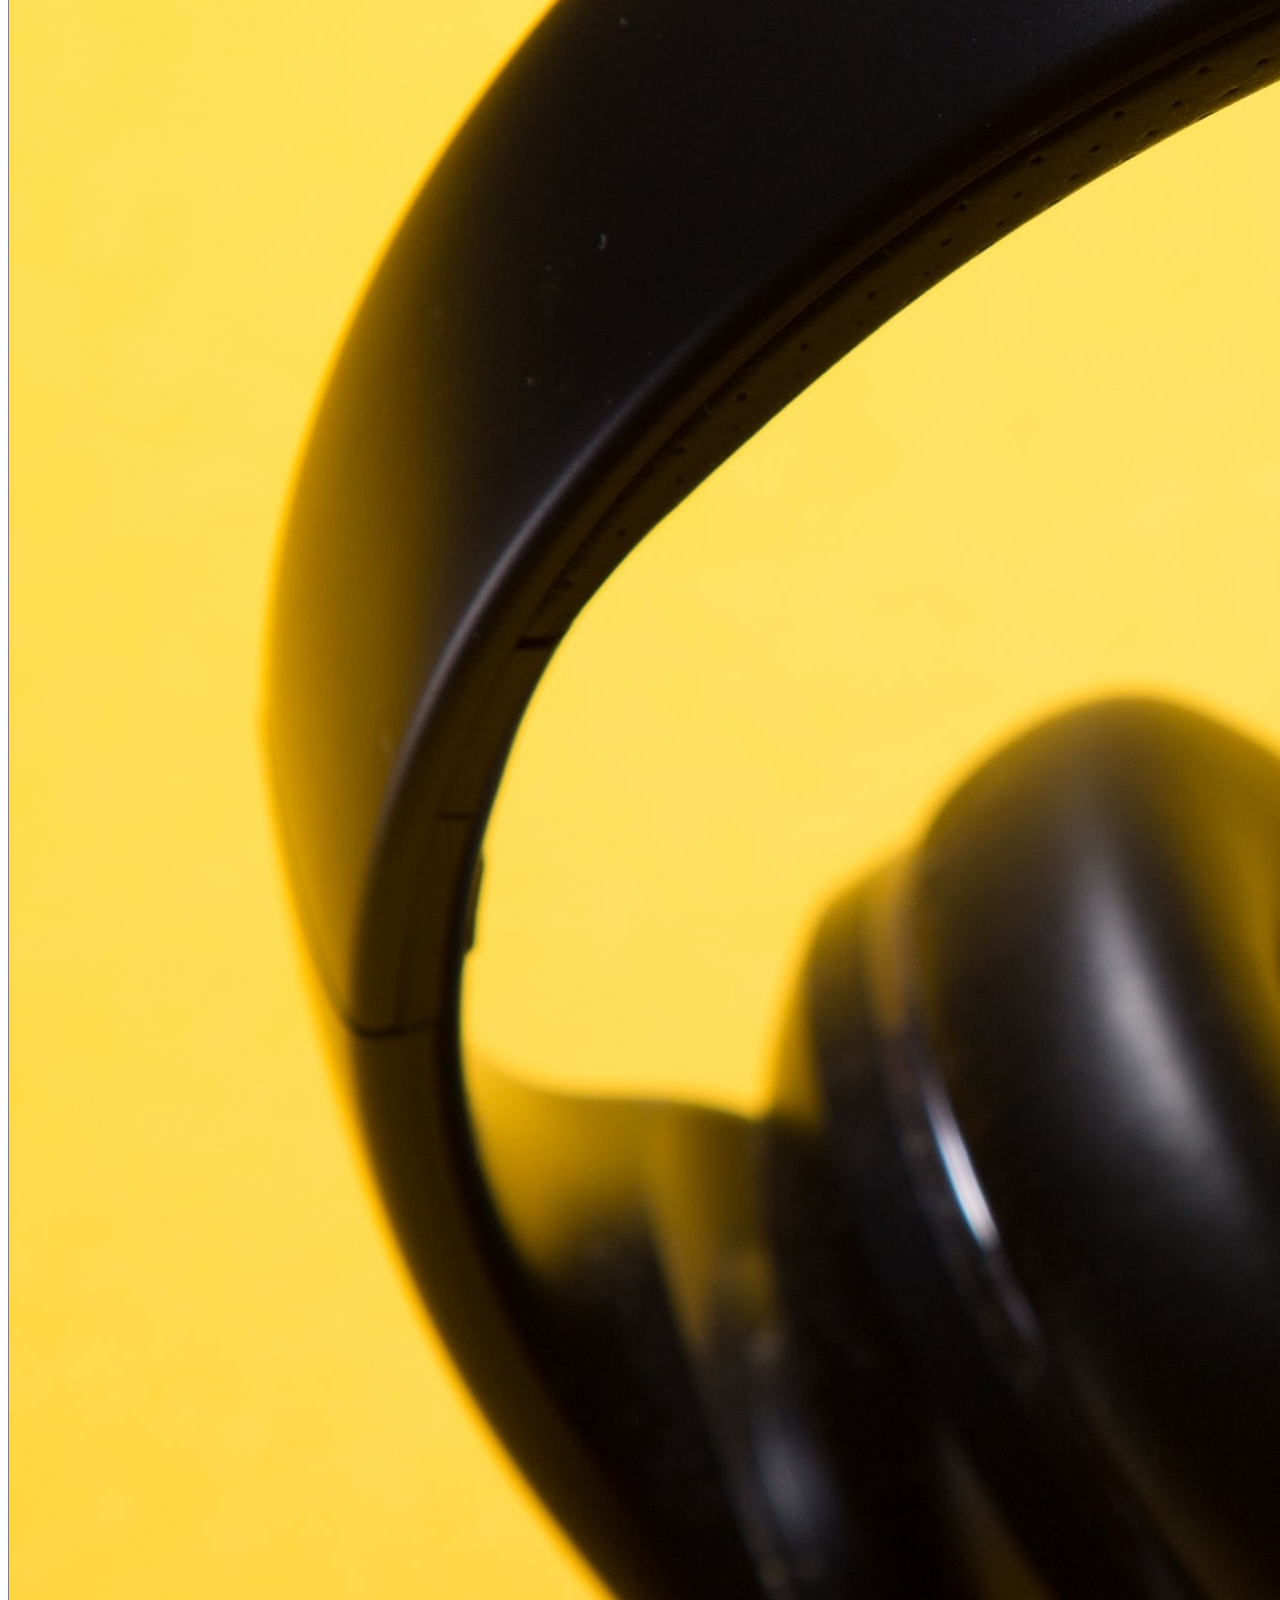
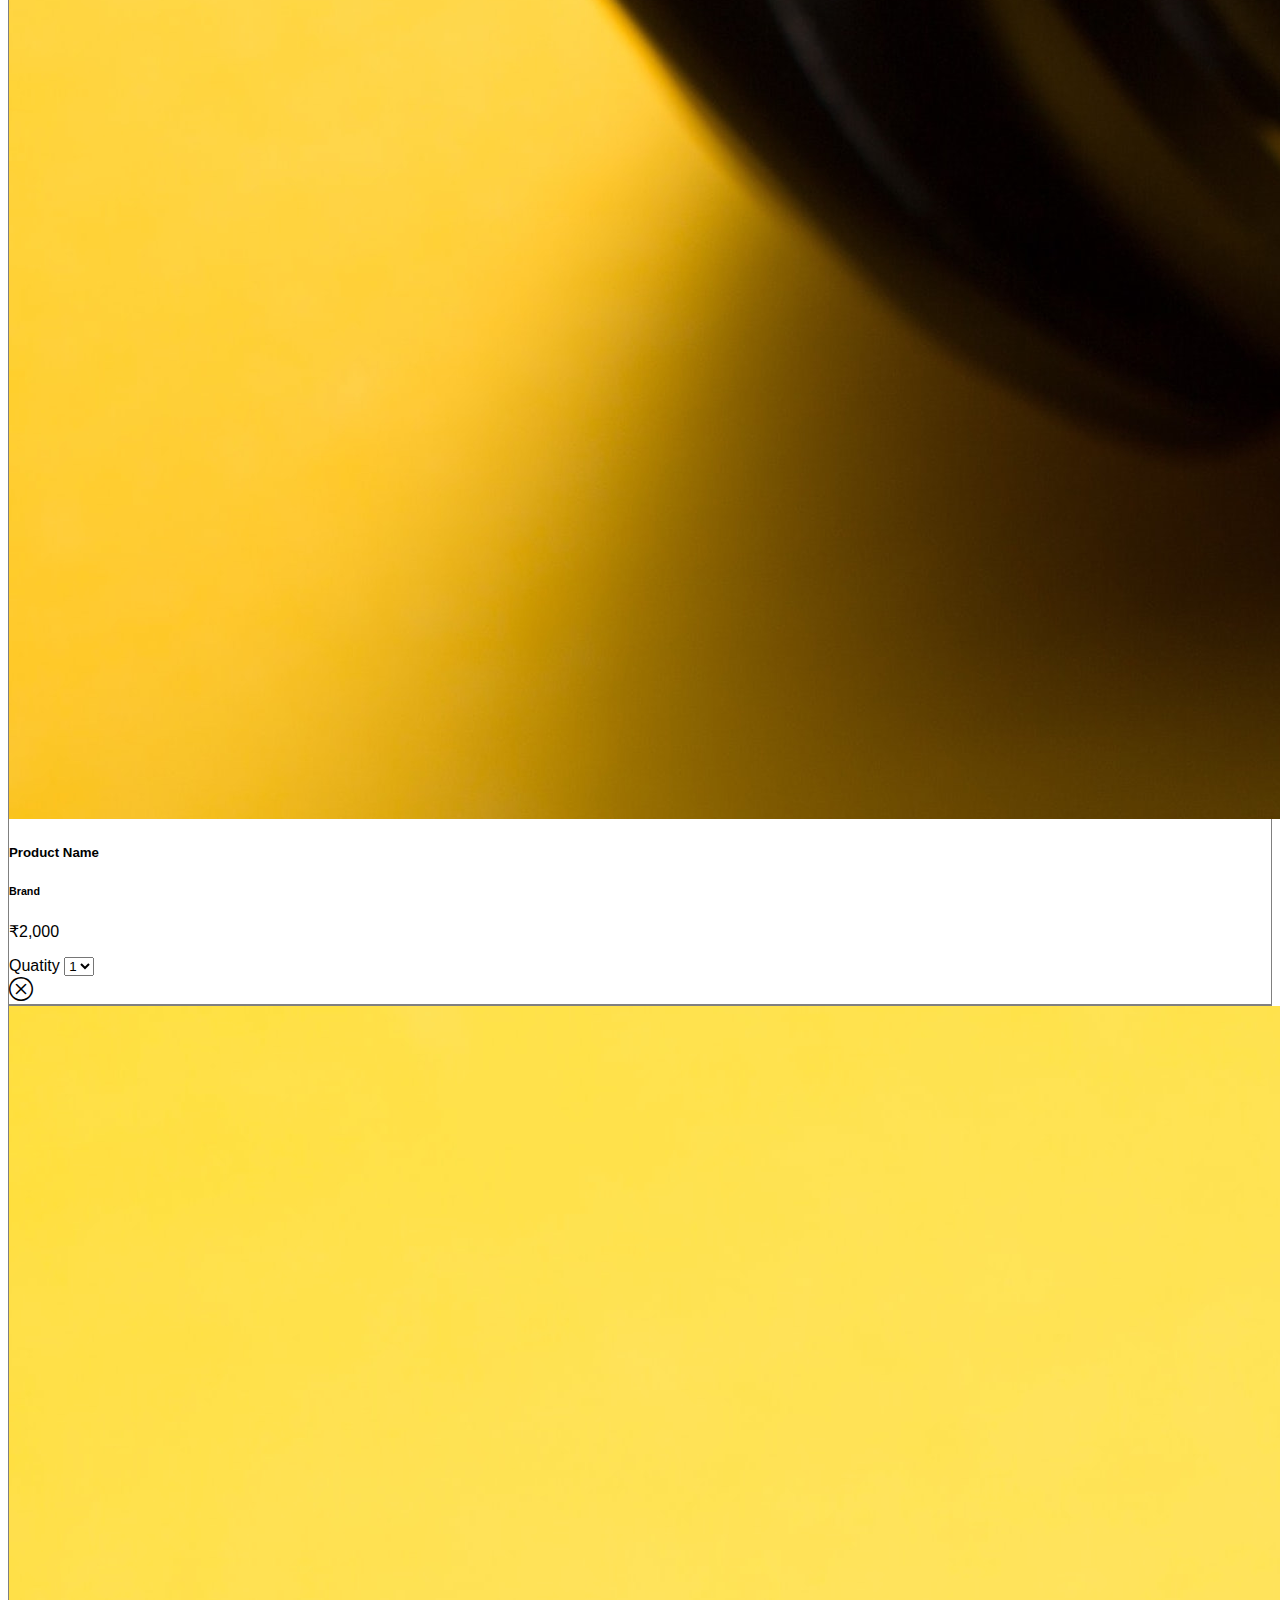
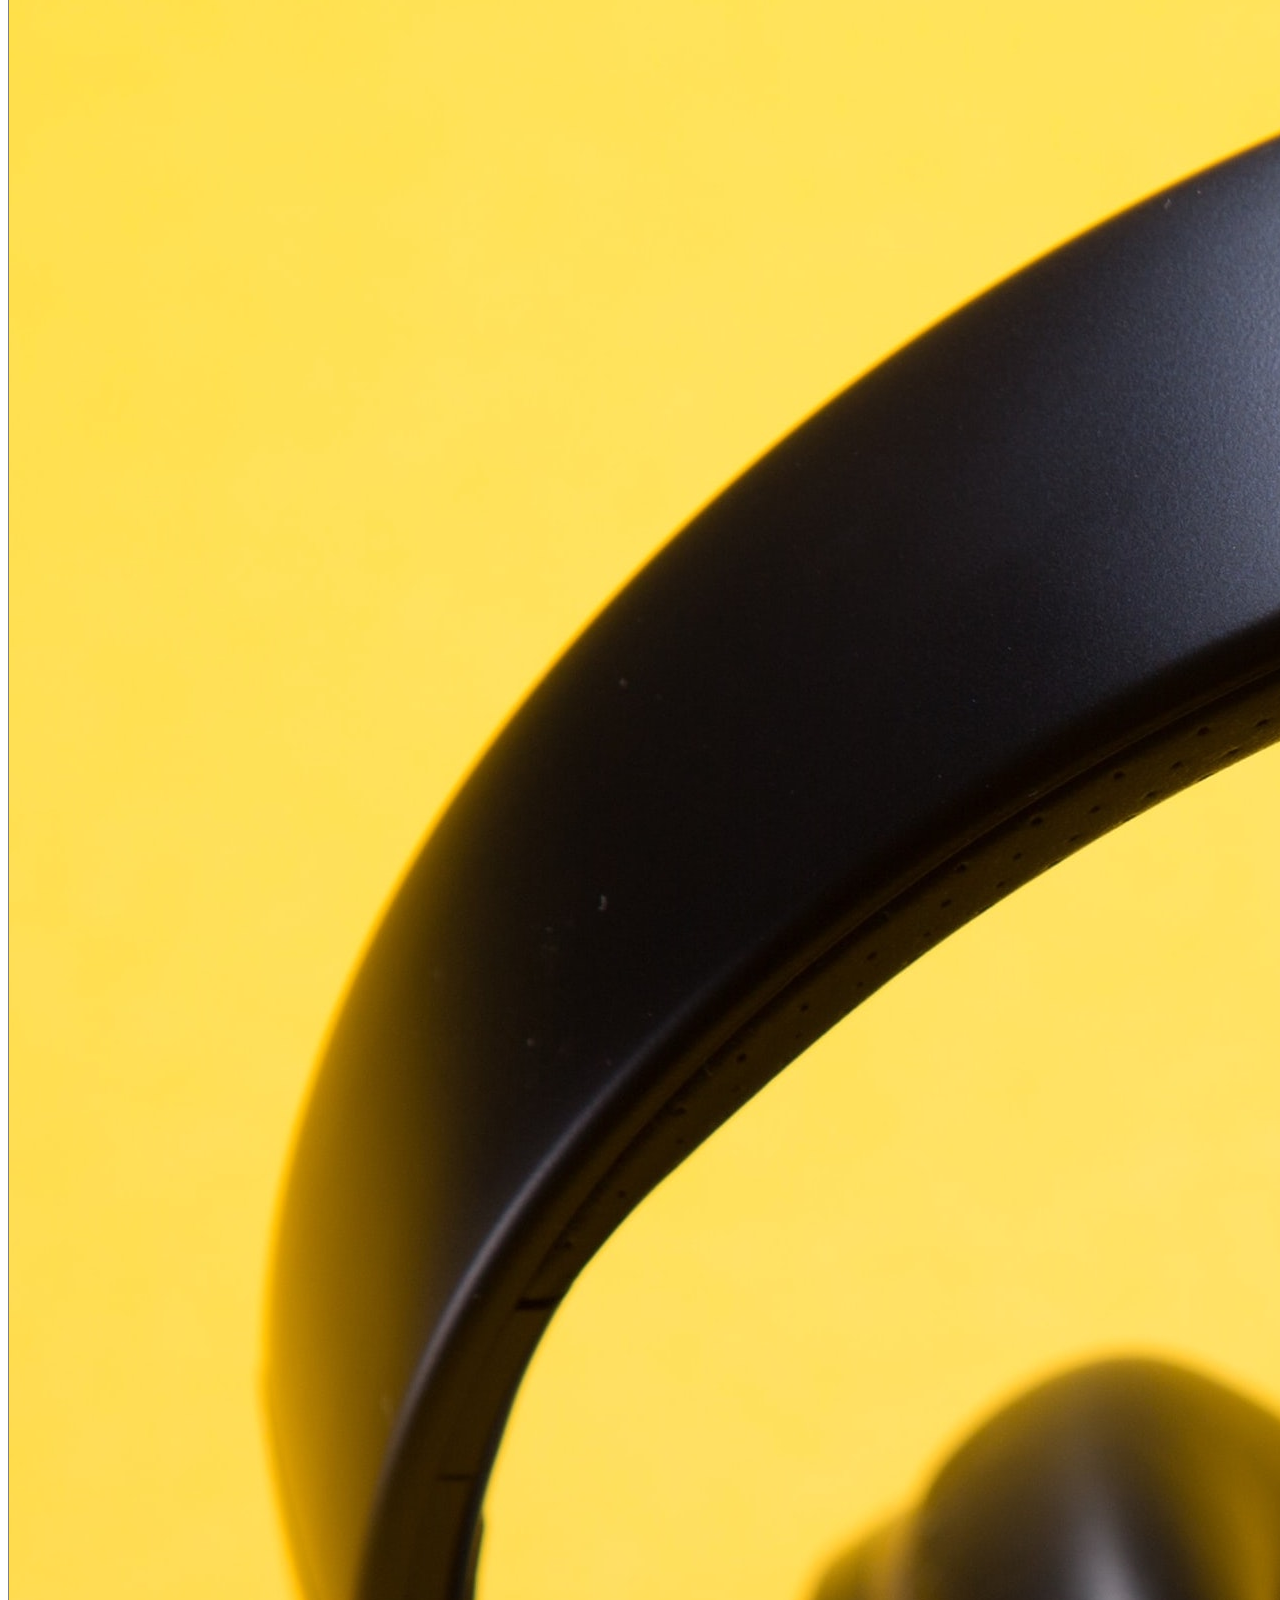
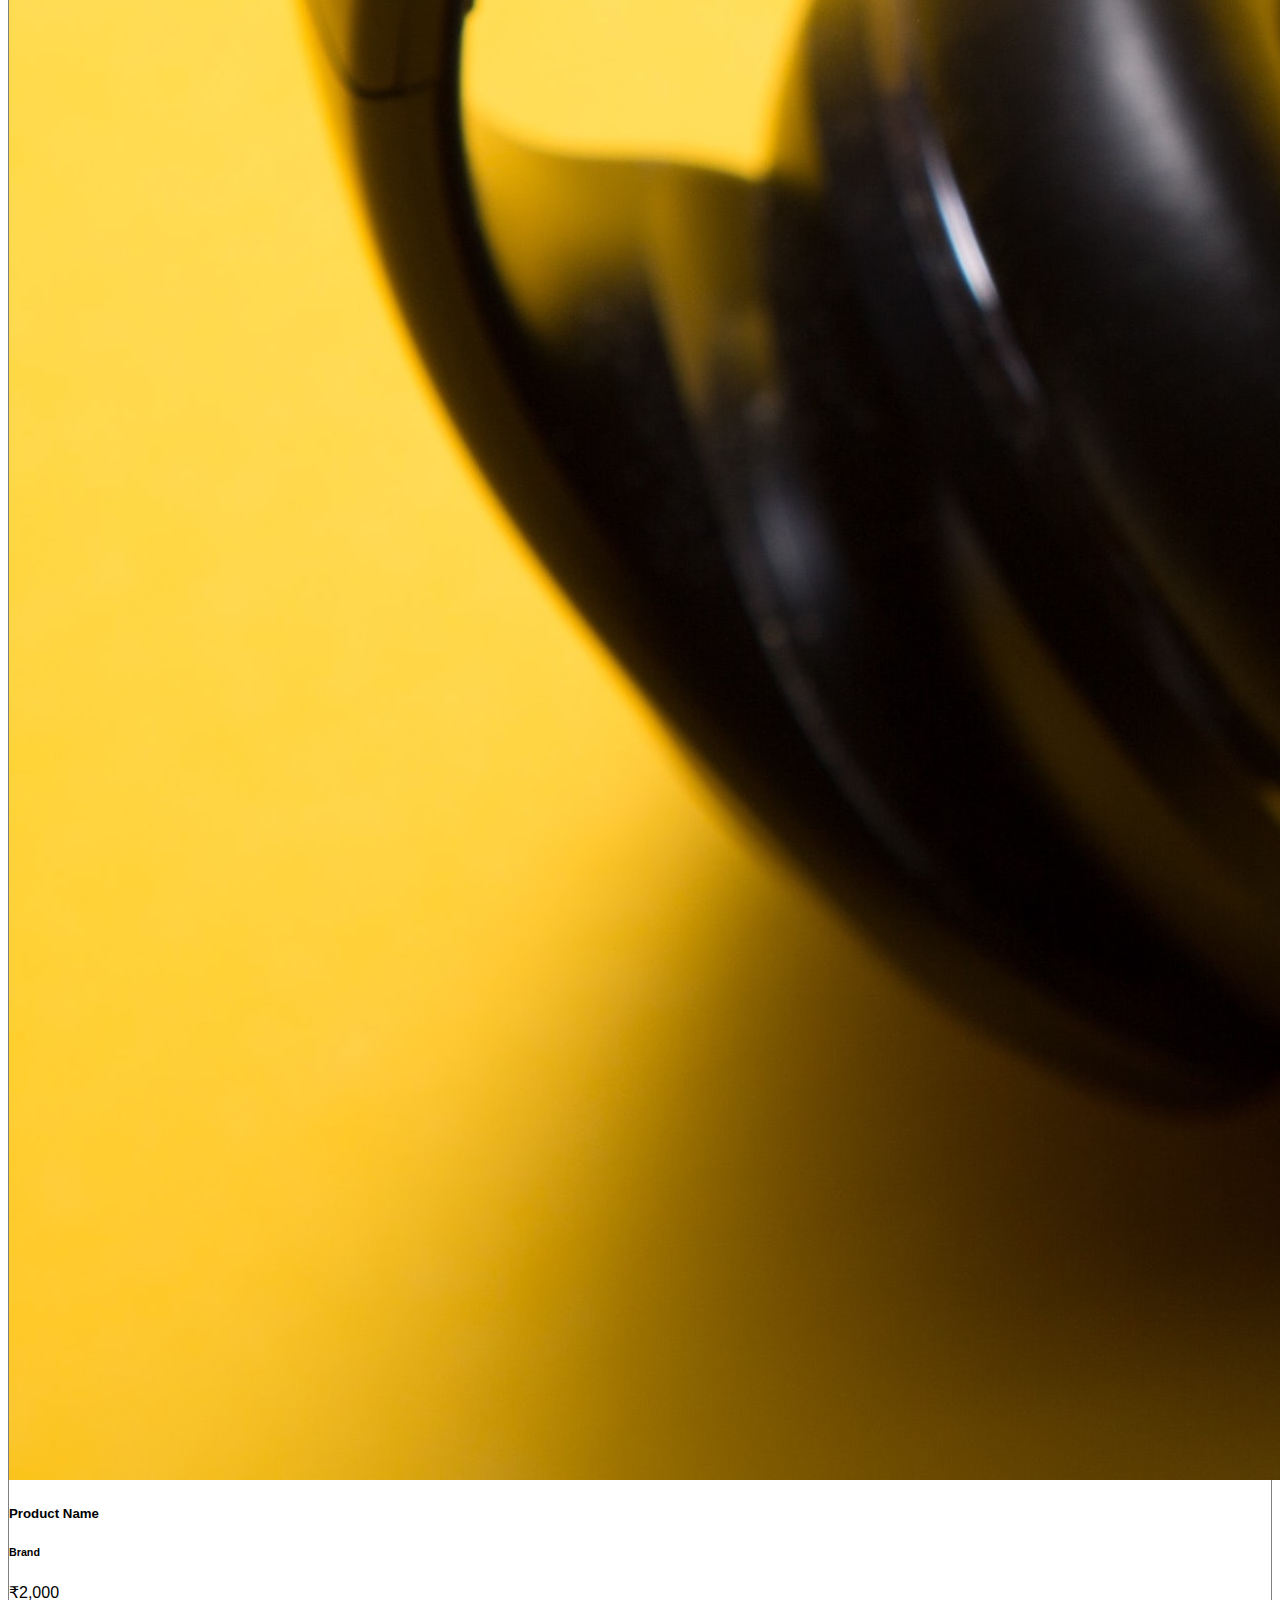
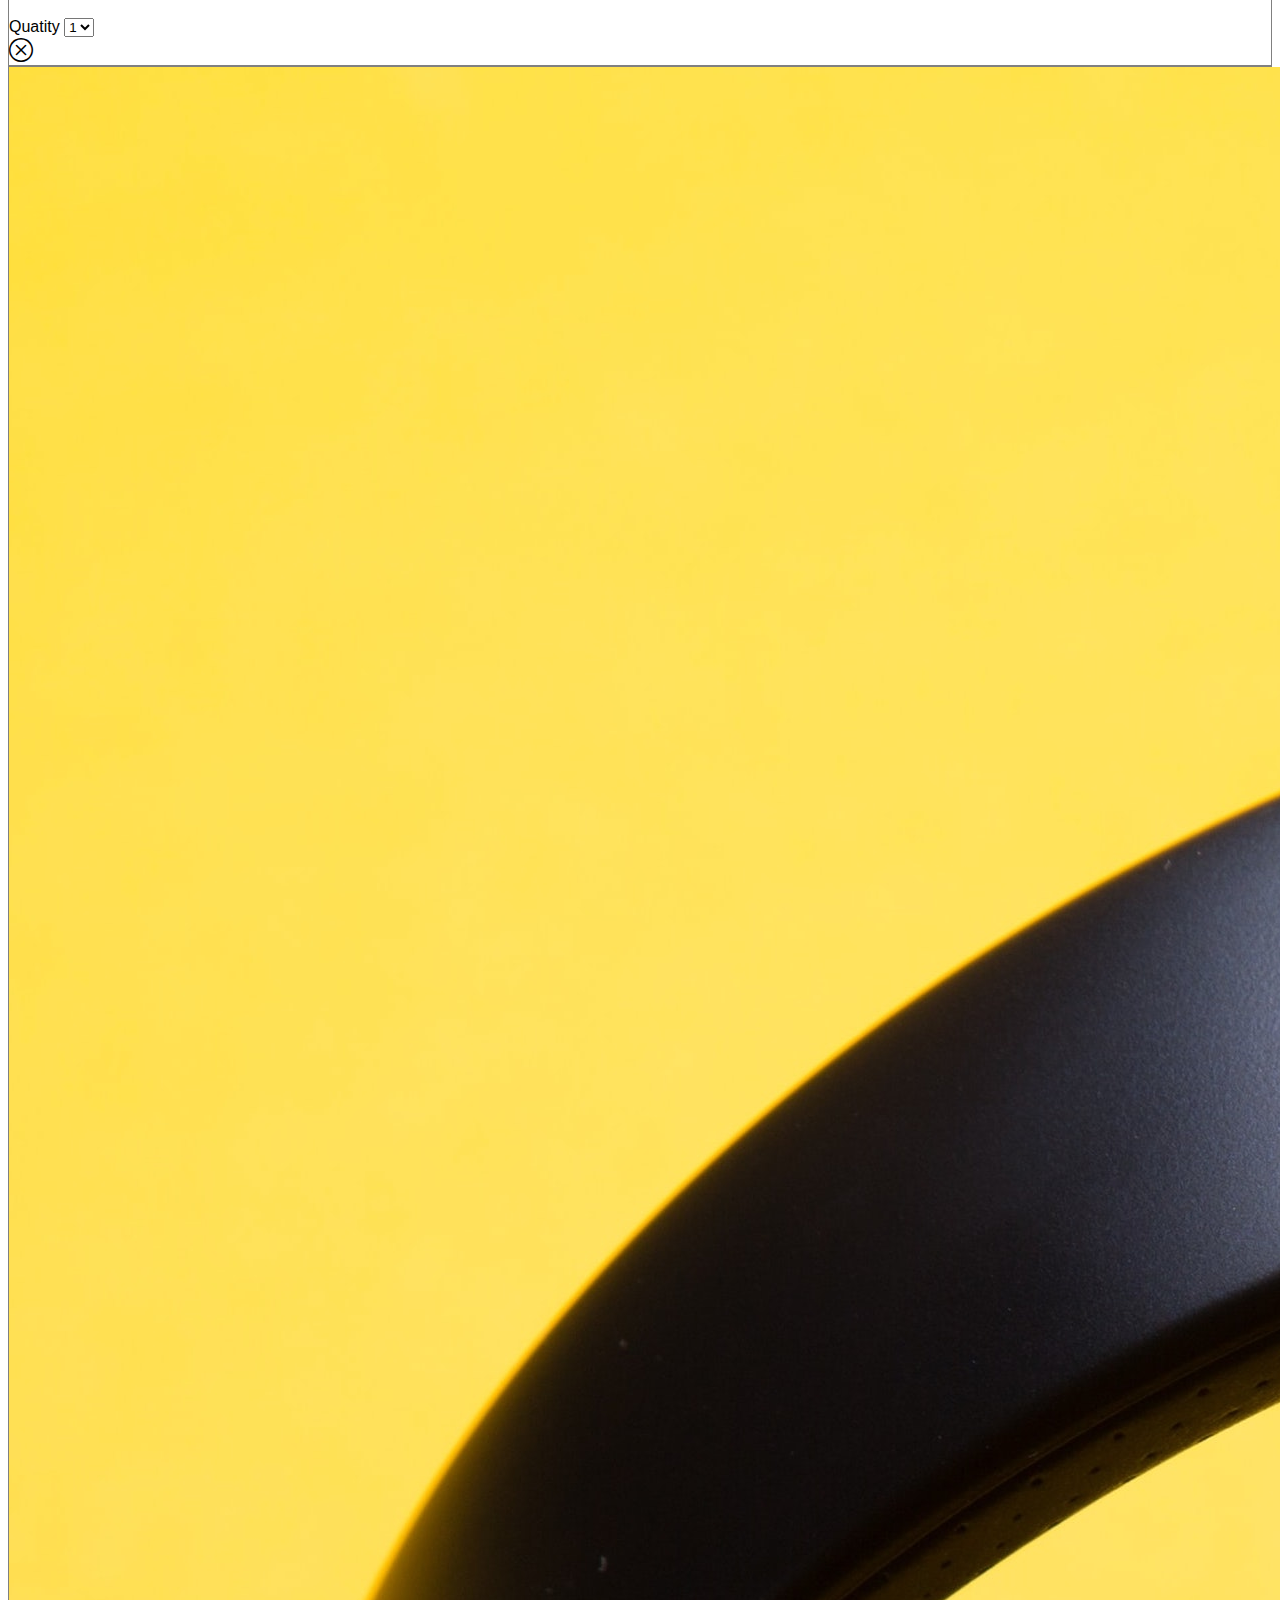
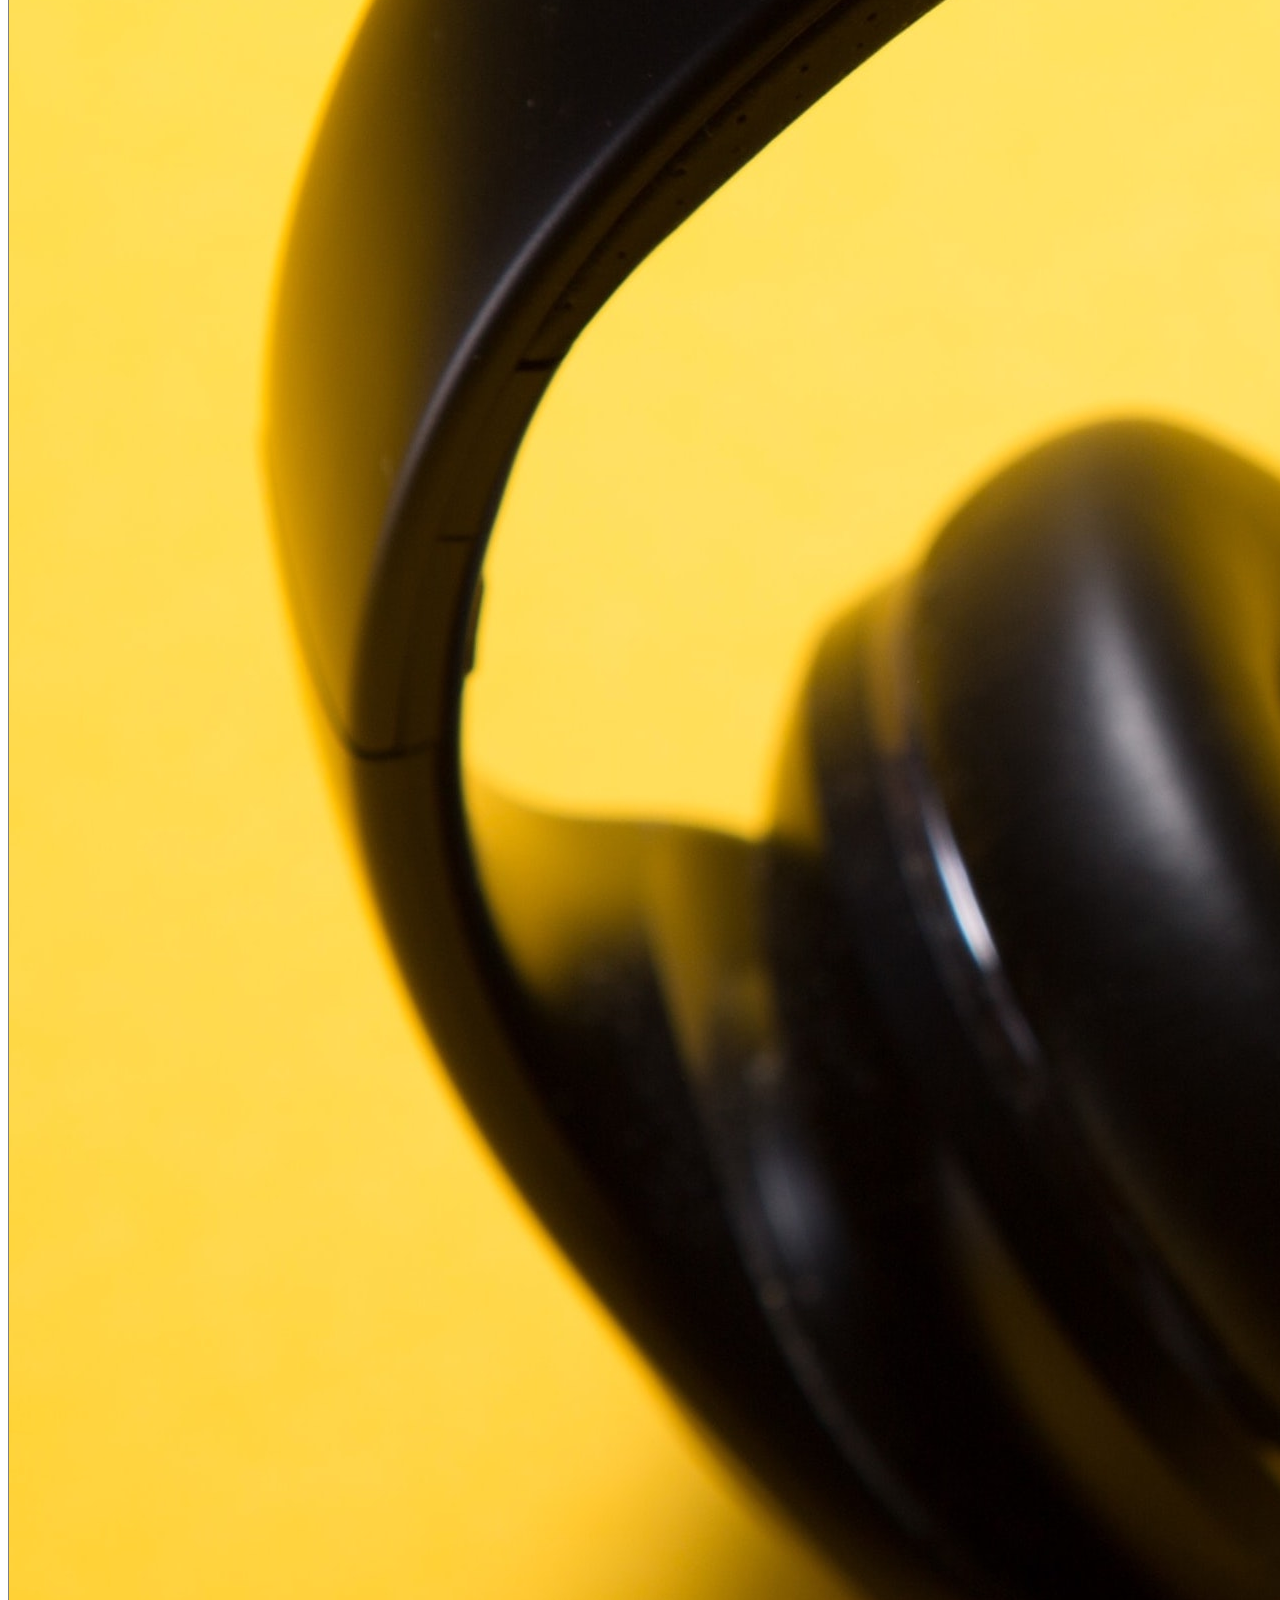
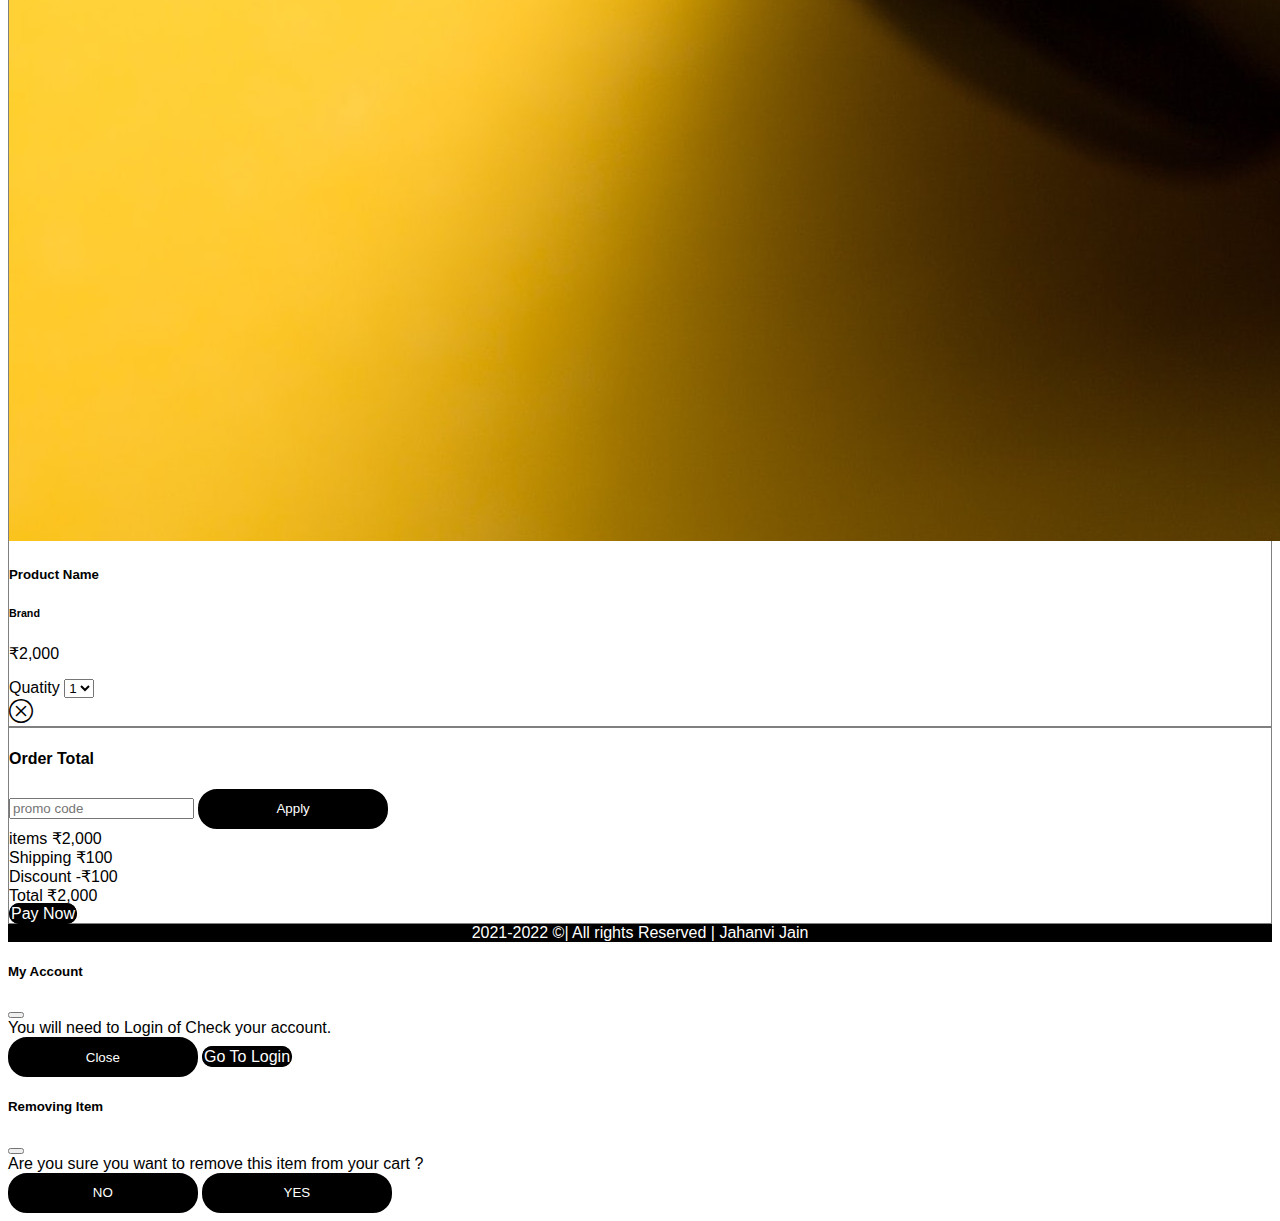
<file: cart.html>
<!DOCTYPE html>
<html lang="en">
  <head>
    <meta charset="UTF-8" />
    <meta name="viewport" content="width=device-width, initial-scale=1.0" />
    <title>Document</title>
    
    <link
      href="https://cdn.jsdelivr.net/npm/bootstrap@5.0.0-beta1/dist/css/bootstrap.min.css"
      rel="stylesheet"
      integrity="sha384-giJF6kkoqNQ00vy+HMDP7azOuL0xtbfIcaT9wjKHr8RbDVddVHyTfAAsrekwKmP1"
      crossorigin="anonymous"
    />
    <link
      rel="stylesheet"
      href="https://cdn.jsdelivr.net/npm/bootstrap-icons@1.3.0/font/bootstrap-icons.css"
    />
    <link rel="stylesheet" href="style.css" />
    
    <script
      src="https://cdn.jsdelivr.net/npm/bootstrap@5.0.0-beta1/dist/js/bootstrap.bundle.min.js"
      integrity="sha384-ygbV9kiqUc6oa4msXn9868pTtWMgiQaeYH7/t7LECLbyPA2x65Kgf80OJFdroafW"
      crossorigin="anonymous"
    ></script>
  </head>
  <body>
    <nav class="navbar navbar-expand-lg navbar-dark bg-dark">
      <div class="container-fluid">
        <a class="navbar-brand" href="/">Shopper's Stop</a>
        <button class="navbar-toggler" type="button" data-bs-toggle="collapse" data-bs-target="#navbarSupportedContent" aria-controls="navbarSupportedContent" aria-expanded="false" aria-label="Toggle navigation">
          <span class="navbar-toggler-icon"></span>
        </button>
        <div class="collapse navbar-collapse" id="navbarSupportedContent">
          <ul class="navbar-nav me-auto mb-2 mb-lg-0">
            
            <li class="nav-item dropdown">
              <a class="nav-link dropdown-toggle" href="#" id="navbarDropdown" role="button" data-bs-toggle="dropdown" aria-expanded="false">
                Categories
              </a>
              <ul class="dropdown-menu bg-dark" aria-labelledby="navbarDropdown">
                <li><a class="dropdown-item" href="/#products">Cameras</a></li>
                <li><a class="dropdown-item" href="/#products">Apple Gadgets</a></li>
                <li><hr class="dropdown-divider"></li>
                <li><a class="dropdown-item" href="/#products">Drones</a></li>
              </ul>
            </li>
            <li class="nav-item">
              <a class="nav-link" href="/cart.html" tabindex="-1">
                Cart<i class="bi bi-cart-plus-fill"></i> 
                <span class="cart-badge badge bg-success">4</span></a>
            </li>
          </ul>
          <ul class="navbar-nav mb-2 mb-lg-0 mx-lg-2 order-sm-last">
            <li class="nav-item dropdown">
              <a class="nav-link dropdown-toggle" href="#" id="myaccount" role="button" data-bs-toggle="dropdown" aria-expanded="false">
                My Account
              </a>
              <ul class="dropdown-menu bg-dark text-light" aria-labelledby="navbarDropdown">
                <li><a class="dropdown-item" href="/#" data-bs-toggle="modal" data-bs-target="#exampleModal">My Orders</a></li>
                <li><a class="dropdown-item" href="/#" data-bs-toggle="modal" data-bs-target="#exampleModal">Profile</a></li>
                <li><hr class="dropdown-divider"></li>
                <li><a class="dropdown-item" href="/#">Logout</a></li>
              </ul>
            </li>
          </ul>
          <form class="d-flex search-form">
            <input class="form-control" type="search" placeholder="Search" aria-label="Search">
            <button class="btn btn-success" type="submit" data-bs-toggle="tooltip" data-bs-placement="left" title="Search for all products">
              <i class="bi bi-search"></i>
            </button>
          </form>
         
        </div>
      </div>
    </nav>

    <div class="container mb-5">
      <div class="d-flex flex-row align-items-start">
        <div class="col-8 d-flex flex-column m-2">
          <div class="cart-item p-3">
            <div class="d-flex flex-row">
              <img
                class="col-2 img-fluid"
                src="images/product-1-square.jpg"
                alt=""
              />
              <div class="col-6 p-2">
                <h5>Product Name</h5>
                <h6>Brand</h6>
                <p>₹2,000</p>
              </div>
              <div class="col-2 p-2">
                Quatity
                <select name="" id="">
                  <option value="1">1</option>
                  <option value="2">2</option>
                  <option value="3">3</option>
                </select>
              </div>
              <div data-bs-toggle="modal" data-bs-target="#removeItemModal"
                class="col-2 d-flex justify-content-end align-items-start close"
              >
                <i class="bi bi-x-circle"></i>
              </div>
            </div>
          </div>
          <div class="cart-item p-3">
            <div class="d-flex flex-row">
              <img
                class="col-2 img-fluid"
                src="images/product-1-square.jpg"
                alt=""
              />
              <div class="col-6 p-2">
                <h5>Product Name</h5>
                <h6>Brand</h6>
                <p>₹2,000</p>
              </div>
              <div class="col-2 p-2">
                Quatity
                <select name="" id="">
                  <option value="1">1</option>
                  <option value="2">2</option>
                  <option value="3">3</option>
                </select>
              </div>
              <div data-bs-toggle="modal" data-bs-target="#removeItemModal"
                class="col-2 d-flex justify-content-end align-items-start close"
              >
                <i class="bi bi-x-circle"></i>
              </div>
            </div>
          </div>
          <div class="cart-item p-3">
            <div class="d-flex flex-row">
              <img
                class="col-2 img-fluid"
                src="images/product-1-square.jpg"
                alt=""
              />
              <div class="col-6 p-2">
                <h5>Product Name</h5>
                <h6>Brand</h6>
                <p>₹2,000</p>
              </div>
              <div class="col-2 p-2">
                Quatity
                <select name="" id="">
                  <option value="1">1</option>
                  <option value="2">2</option>
                  <option value="3">3</option>
                </select>
              </div>
              <div data-bs-toggle="modal" data-bs-target="#removeItemModal"
                class="col-2 d-flex justify-content-end align-items-start close"
              >
                <i class="bi bi-x-circle"></i>
              </div>
            </div>
          </div>
        </div>
        <div class="col-4 order p-3 m-2">
          <h4>Order Total</h4>
          <div class="d-flex flex-row py-2">
            <input type="text" class="form-control" placeholder="promo code" />
            <button class="btn btn-primary">Apply</button>
          </div>
          <div class="d-flex flex-row justify-content-between p-2">
            <span class="billing-item">items</span>
            <span class="billing-cost">₹2,000</span>
          </div>
          <div class="d-flex flex-row justify-content-between p-2">
            <span class="billing-item">Shipping</span>
            <span class="billing-cost">₹100</span>
          </div>
          <div class="d-flex flex-row justify-content-between p-2">
            <span class="billing-item">Discount</span>
            <span class="billing-cost">-₹100</span>
          </div>
          <div class="d-flex flex-row justify-content-between p-2">
            <span class="billing-item fs-5">Total</span>
            <span class="billing-cost fs-5">₹2,000</span>
          </div>

          <div class="d-flex mt-3">
              <a href="/checkout.html" class="btn btn-primary flex-grow-1">Pay Now</a>
          </div>
        </div>
      </div>
    </div>

    <footer class="footer">
      2021-2022 ©| All rights Reserved | Jahanvi Jain
    </footer>
 
    <div class="modal fade" id="exampleModal" tabindex="-1" aria-labelledby="exampleModalLabel" aria-hidden="true">
      <div class="modal-dialog">
        <div class="modal-content">
          <div class="modal-header">
            <h5 class="modal-title" id="exampleModalLabel">My Account</h5>
            <button type="button" class="btn-close" data-bs-dismiss="modal" aria-label="Close"></button>
          </div>
          <div class="modal-body">
            You will need to Login of Check your account.
          </div>
          <div class="modal-footer">
            <button type="button" class="btn btn-secondary" data-bs-dismiss="modal">Close</button>
            <a type="button" href="login.html" class="btn btn-primary">Go To Login</a>
          </div>
        </div>
      </div>
    </div>
       

       <div class="modal fade" id="removeItemModal" tabindex="-1" aria-labelledby="removeItemModalLabel" aria-hidden="true">
        <div class="modal-dialog">
          <div class="modal-content">
            <div class="modal-header">
              <h5 class="modal-title" id="removeItemModalLabel">Removing Item</h5>
              <button type="button" class="btn-close" data-bs-dismiss="modal" aria-label="Close"></button>
            </div>
            <div class="modal-body">
              Are you sure you want to remove this item from your cart ?
            </div>
            <div class="modal-footer">
              <button type="button" class="btn btn-danger" data-bs-dismiss="modal">NO</button>
              <button type="button" class="btn btn-success" data-bs-dismiss="modal">YES</a>
            </div>
          </div>
        </div>
      </div>
        
     <script src="app.js"></script>
  </body>
</html>
</file>
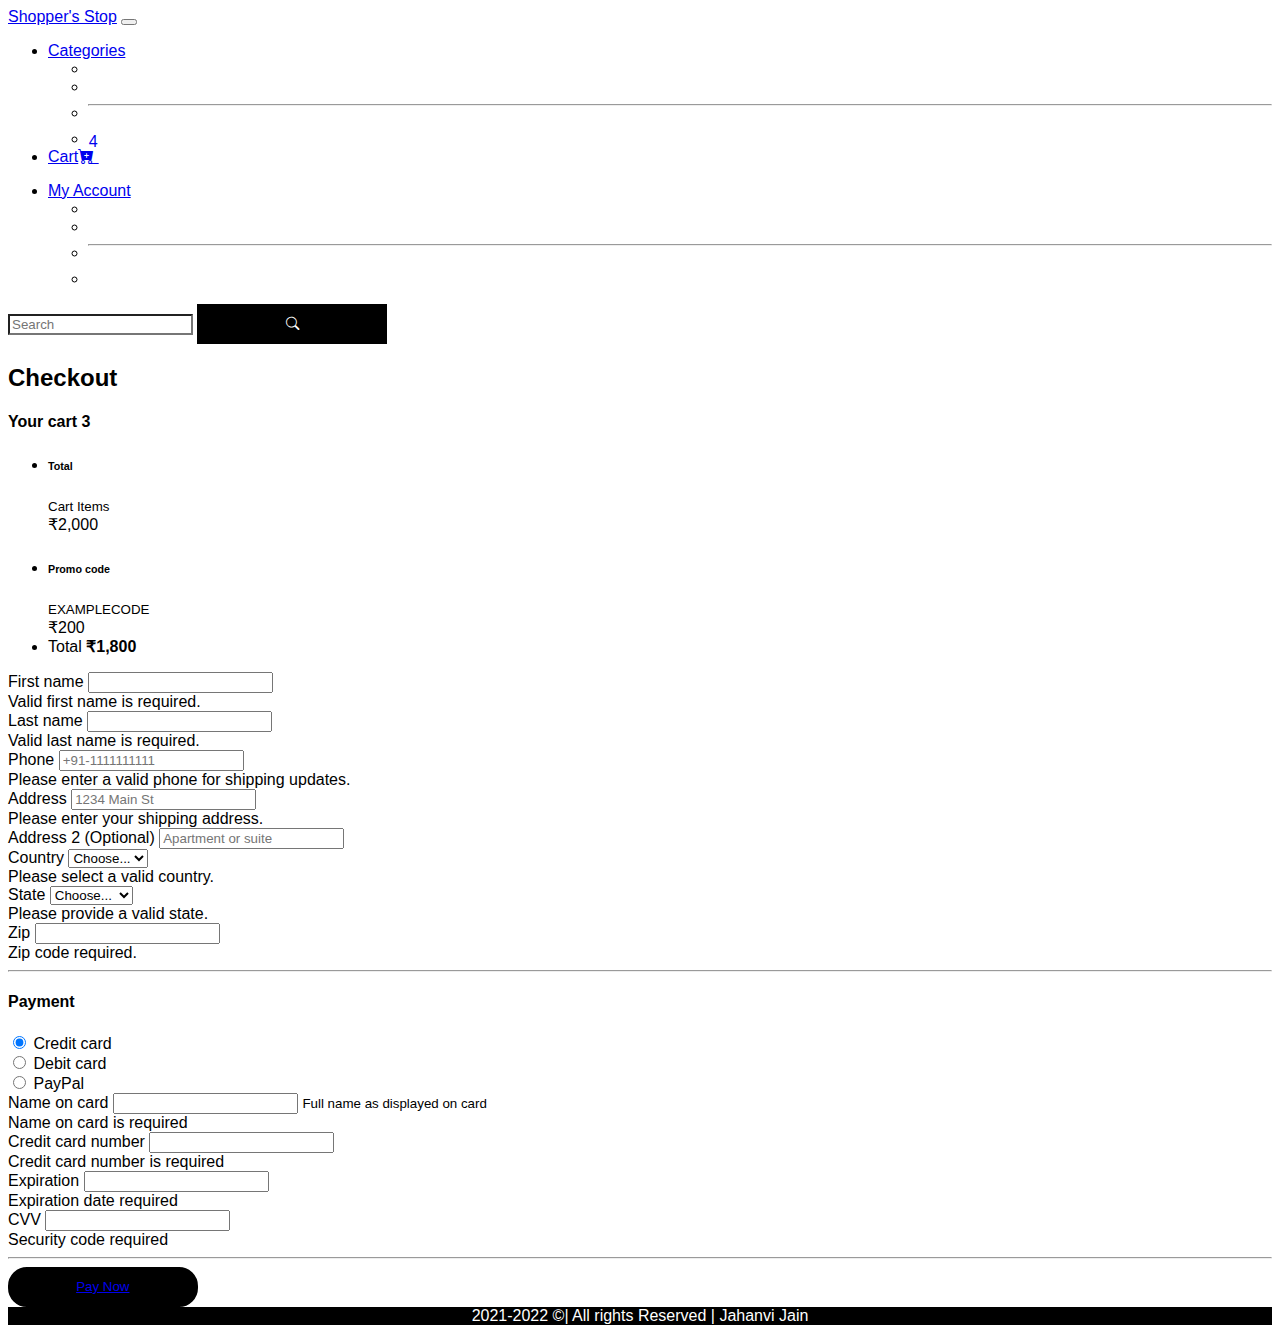
<file: checkout.html>
<!DOCTYPE html>
<html lang="en">
  <head>
    <meta charset="UTF-8" />
    <meta name="viewport" content="width=device-width, initial-scale=1.0" />
    <title>Document</title>
    
    <link
      href="https://cdn.jsdelivr.net/npm/bootstrap@5.0.0-beta1/dist/css/bootstrap.min.css"
      rel="stylesheet"
      integrity="sha384-giJF6kkoqNQ00vy+HMDP7azOuL0xtbfIcaT9wjKHr8RbDVddVHyTfAAsrekwKmP1"
      crossorigin="anonymous"
    />
    <link
      rel="stylesheet"
      href="https://cdn.jsdelivr.net/npm/bootstrap-icons@1.3.0/font/bootstrap-icons.css"
    />
    <link rel="stylesheet" href="style.css" />
    
    <script
      src="https://cdn.jsdelivr.net/npm/bootstrap@5.0.0-beta1/dist/js/bootstrap.bundle.min.js"
      integrity="sha384-ygbV9kiqUc6oa4msXn9868pTtWMgiQaeYH7/t7LECLbyPA2x65Kgf80OJFdroafW"
      crossorigin="anonymous"
    ></script>
  </head>
  <body class="d-flex flex-column">
    <nav class="navbar navbar-expand-lg navbar-dark bg-dark">
      <div class="container-fluid">
        <a class="navbar-brand" href="/">Shopper's Stop</a>
        <button class="navbar-toggler" type="button" data-bs-toggle="collapse" data-bs-target="#navbarSupportedContent" aria-controls="navbarSupportedContent" aria-expanded="false" aria-label="Toggle navigation">
          <span class="navbar-toggler-icon"></span>
        </button>
        <div class="collapse navbar-collapse" id="navbarSupportedContent">
          <ul class="navbar-nav me-auto mb-2 mb-lg-0">
            
            <li class="nav-item dropdown">
              <a class="nav-link dropdown-toggle" href="#" id="navbarDropdown" role="button" data-bs-toggle="dropdown" aria-expanded="false">
                Categories
              </a>
              <ul class="dropdown-menu bg-dark" aria-labelledby="navbarDropdown">
                <li><a class="dropdown-item" href="/#products">Cameras</a></li>
                <li><a class="dropdown-item" href="/#products">Apple Gadgets</a></li>
                <li><hr class="dropdown-divider"></li>
                <li><a class="dropdown-item" href="/#products">Drones</a></li>
              </ul>
            </li>
            <li class="nav-item">
              <a class="nav-link" href="/cart.html" tabindex="-1">
                Cart<i class="bi bi-cart-plus-fill"></i> 
                <span class="cart-badge badge bg-success">4</span></a>
            </li>
          </ul>
          <ul class="navbar-nav mb-2 mb-lg-0 mx-lg-2 order-sm-last">
            <li class="nav-item dropdown">
              <a class="nav-link dropdown-toggle" href="#" id="myaccount" role="button" data-bs-toggle="dropdown" aria-expanded="false">
                My Account
              </a>
              <ul class="dropdown-menu bg-dark text-light" aria-labelledby="navbarDropdown">
                <li><a class="dropdown-item" href="/#" data-bs-toggle="modal" data-bs-target="#exampleModal">My Orders</a></li>
                <li><a class="dropdown-item" href="/#" data-bs-toggle="modal" data-bs-target="#exampleModal">Profile</a></li>
                <li><hr class="dropdown-divider"></li>
                <li><a class="dropdown-item" href="/#">Logout</a></li>
              </ul>
            </li>
          </ul>
          <form class="d-flex search-form">
            <input class="form-control" type="search" placeholder="Search" aria-label="Search">
            <button class="btn btn-success" type="submit" data-bs-toggle="tooltip" data-bs-placement="left" title="Search for all products">
              <i class="bi bi-search"></i>
            </button>
          </form>
         
        </div>
      </div>
    </nav>
    
    <div class="container mb-5">
        <main>
          <div class="py-5 text-center">
            <h2>Checkout</h2>
          </div>
      
          <div class="row g-3">
            <div class="col-md-5 col-lg-4 order-md-last">
              <h4 class="d-flex justify-content-between align-items-center mb-3">
                <span class="text-muted">Your cart</span>
                <span class="badge bg-secondary rounded-pill">3</span>
              </h4>
              <ul class="list-group mb-3">
                <li class="list-group-item d-flex justify-content-between lh-sm">
                  <div>
                    <h6 class="my-0">Total</h6>
                    <small class="text-muted">Cart Items</small>
                  </div>
                  <span class="text-muted">₹2,000</span>
                </li>
               
                <li class="list-group-item d-flex justify-content-between bg-light">
                  <div class="text-success">
                    <h6 class="my-0">Promo code</h6>
                    <small>EXAMPLECODE</small>
                  </div>
                  <span class="text-success">₹200</span>
                </li>
                <li class="list-group-item d-flex justify-content-between">
                  <span>Total</span>
                  <strong>₹1,800</strong>
                </li>
              </ul>
      
            </div>

              <form class="needs-validation" novalidate="" action="/order-success.html">
                <div class="row g-3">
                  <div class="col-sm-6">
                    <label for="firstName" class="form-label">First name</label>
                    <input type="text" class="form-control" id="firstName" placeholder="" value="" required="">
                    <div class="invalid-feedback">
                      Valid first name is required.
                    </div>
                  </div>
      
                  <div class="col-sm-6">
                    <label for="lastName" class="form-label">Last name</label>
                    <input type="text" class="form-control" id="lastName" placeholder="" value="" required="">
                    <div class="invalid-feedback">
                      Valid last name is required.
                    </div>
                  </div>
      
      
                  <div class="col-12">
                    <label for="phone" class="form-label">Phone <span class="text-muted"></span></label>
                    <input type="tel" class="form-control" id="phone" placeholder="+91-1111111111" value="" required="">
                    <div class="invalid-feedback">
                      Please enter a valid phone for shipping updates.
                    </div>
                  </div>
      
                  <div class="col-12">
                    <label for="address" class="form-label">Address</label>
                    <input type="text" class="form-control" id="address" placeholder="1234 Main St" required="">
                    <div class="invalid-feedback">
                      Please enter your shipping address.
                    </div>
                  </div>
      
                  <div class="col-12">
                    <label for="address2" class="form-label">Address 2 <span class="text-muted">(Optional)</span></label>
                    <input type="text" class="form-control" id="address2" placeholder="Apartment or suite">
                  </div>
      
                  <div class="col-md-5">
                    <label for="country" class="form-label">Country</label>
                    <select class="form-select" id="country" required="">
                      <option value="">Choose...</option>
                      <option>India</option>
                    </select>
                    <div class="invalid-feedback">
                      Please select a valid country.
                    </div>
                  </div>
      
                  <div class="col-md-4">
                    <label for="state" class="form-label">State</label>
                    <select class="form-select" id="state" required="">
                      <option value="">Choose...</option>
                      <option>Rajasthan</option>
                      <option>Gujarat</option>
                      <option>MP</option>
                      <option>Goa</option>
                    </select>
                    <div class="invalid-feedback">
                      Please provide a valid state.
                    </div>
                  </div>
      
                  <div class="col-md-3">
                    <label for="zip" class="form-label">Zip</label>
                    <input type="text" class="form-control" id="zip" placeholder="" required="">
                    <div class="invalid-feedback">
                      Zip code required.
                    </div>
                  </div>
                </div>
      
                <hr class="my-4">
    
      
                <h4 class="mb-3">Payment</h4>
      
                <div class="my-3">
                  <div class="form-check">
                    <input id="credit" name="paymentMethod" type="radio" class="form-check-input" checked="" required="">
                    <label class="form-check-label" for="credit">Credit card</label>
                  </div>
                  <div class="form-check">
                    <input id="debit" name="paymentMethod" type="radio" class="form-check-input" required="">
                    <label class="form-check-label" for="debit">Debit card</label>
                  </div>
                  <div class="form-check">
                    <input id="paypal" name="paymentMethod" type="radio" class="form-check-input" required="">
                    <label class="form-check-label" for="paypal">PayPal</label>
                  </div>
                </div>
      
                <div class="row gy-3">
                  <div class="col-md-6">
                    <label for="cc-name" class="form-label">Name on card</label>
                    <input type="text" class="form-control" id="cc-name" placeholder="" required="">
                    <small class="text-muted">Full name as displayed on card</small>
                    <div class="invalid-feedback">
                      Name on card is required
                    </div>
                  </div>
      
                  <div class="col-md-6">
                    <label for="cc-number" class="form-label">Credit card number</label>
                    <input type="text" class="form-control" id="cc-number" placeholder="" required="">
                    <div class="invalid-feedback">
                      Credit card number is required
                    </div>
                  </div>
      
                  <div class="col-md-3">
                    <label for="cc-expiration" class="form-label">Expiration</label>
                    <input type="text" class="form-control" id="cc-expiration" placeholder="" required="">
                    <div class="invalid-feedback">
                      Expiration date required
                    </div>
                  </div>
      
                  <div class="col-md-3">
                    <label for="cc-cvv" class="form-label">CVV</label>
                    <input type="text" class="form-control" id="cc-cvv" placeholder="" required="">
                    <div class="invalid-feedback">
                      Security code required
                    </div>
                  </div>
                </div>
      
                <hr class="my-4">

                  <button class="btn">
                    <a href="https://rzp.io/l/yXoI9FE" target="blank">Pay Now</a>
                  </button>
              
              </form>
            </div>
          </div>
        </main>
    
      </div>

      <footer class="footer">
        2021-2022 ©| All rights Reserved | Jahanvi Jain
      </footer>
    
    <script src="app.js"></script>
  </body>
</html>
</file>
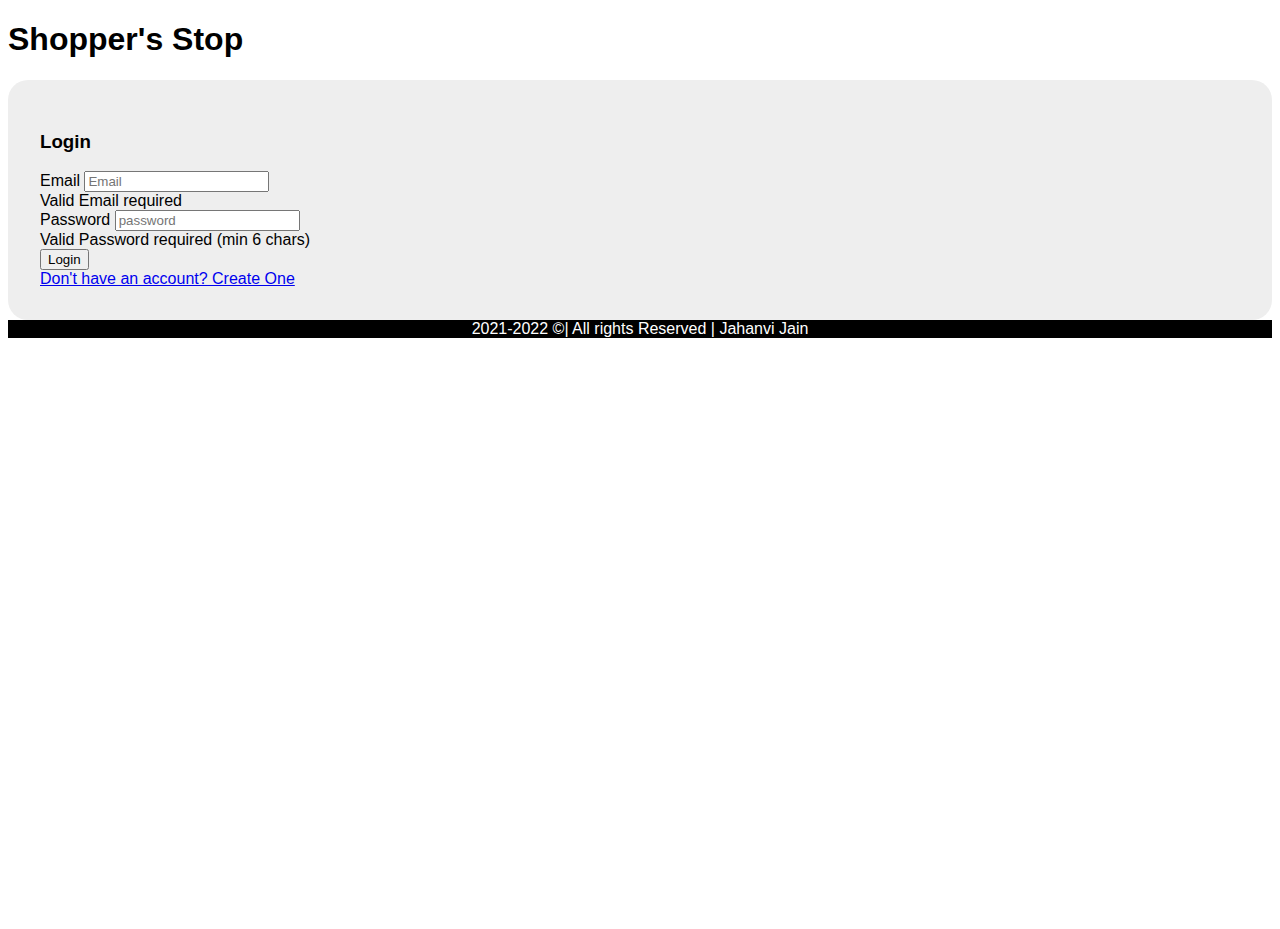
<file: login.html>
<!DOCTYPE html>
<html lang="en">
  <head>
    <meta charset="UTF-8" />
    <meta name="viewport" content="width=device-width, initial-scale=1.0" />
    <title>Document</title>
    
    <link
      href="https://cdn.jsdelivr.net/npm/bootstrap@5.0.0-beta1/dist/css/bootstrap.min.css"
      rel="stylesheet"
      integrity="sha384-giJF6kkoqNQ00vy+HMDP7azOuL0xtbfIcaT9wjKHr8RbDVddVHyTfAAsrekwKmP1"
      crossorigin="anonymous"
    />
    <link
      rel="stylesheet"
      href="https://cdn.jsdelivr.net/npm/bootstrap-icons@1.3.0/font/bootstrap-icons.css"
    />
    <link rel="stylesheet" href="style.css" />
    
    <script
      src="https://cdn.jsdelivr.net/npm/bootstrap@5.0.0-beta1/dist/js/bootstrap.bundle.min.js"
      integrity="sha384-ygbV9kiqUc6oa4msXn9868pTtWMgiQaeYH7/t7LECLbyPA2x65Kgf80OJFdroafW"
      crossorigin="anonymous"
    ></script>
  </head>
  <body class="d-flex flex-column">

    <div class="container my-5">
        <div>
          <a href="/" class="logo">
            <h1 class="text-center">Shopper's Stop</h1>
          </a>        
        </div>

        <div class="d-flex justify-content-center">
           

            <div class="login-box m-auto mt-5 col-4">
                <h3 class="text-center">Login</h3>
                <form class="needs-validation" novalidate="" action="">

                  <div>
                    <label for="email" class="form-label">Email</label>
                    <input type="email" class="form-control" placeholder="Email" required="">
                    <div class="invalid-feedback">
                      Valid Email required
                    </div>
                  </div>
                  <div>
                    <label for="password" class="form-label">Password</label>
                    <input type="password" class="form-control" placeholder="password" required="" minlength="6">
                    <div class="invalid-feedback">
                      Valid Password required (min 6 chars)
                    </div>
                  </div>
          
                    <input type="submit" class="form-control btn-success" value="Login">
                </form>
                <a href="/signup.html">Don't have an account? Create One</a>
            </div>

        </div>
   
    </div>

    <footer class="footer">
      2021-2022 ©| All rights Reserved | Jahanvi Jain
    </footer>
    <script src="app.js"></script>
  </body>
</html>
</file>
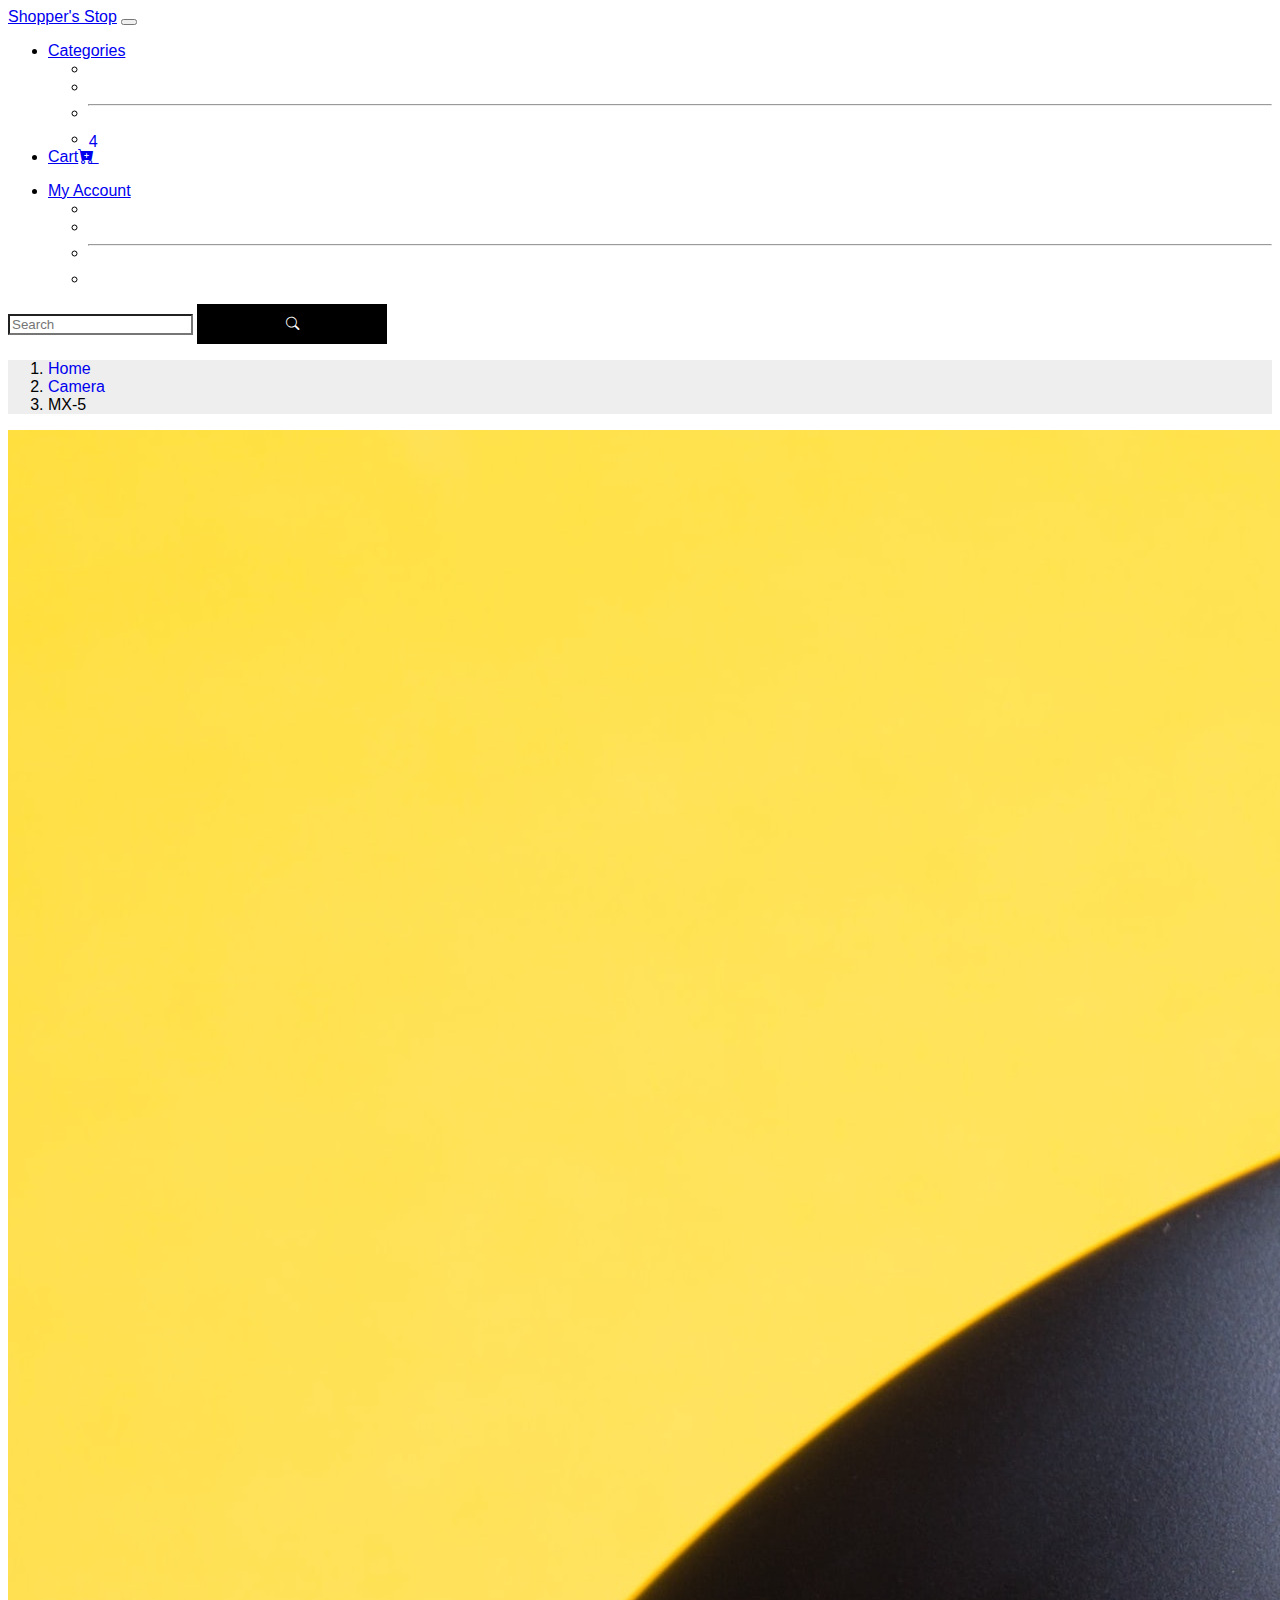
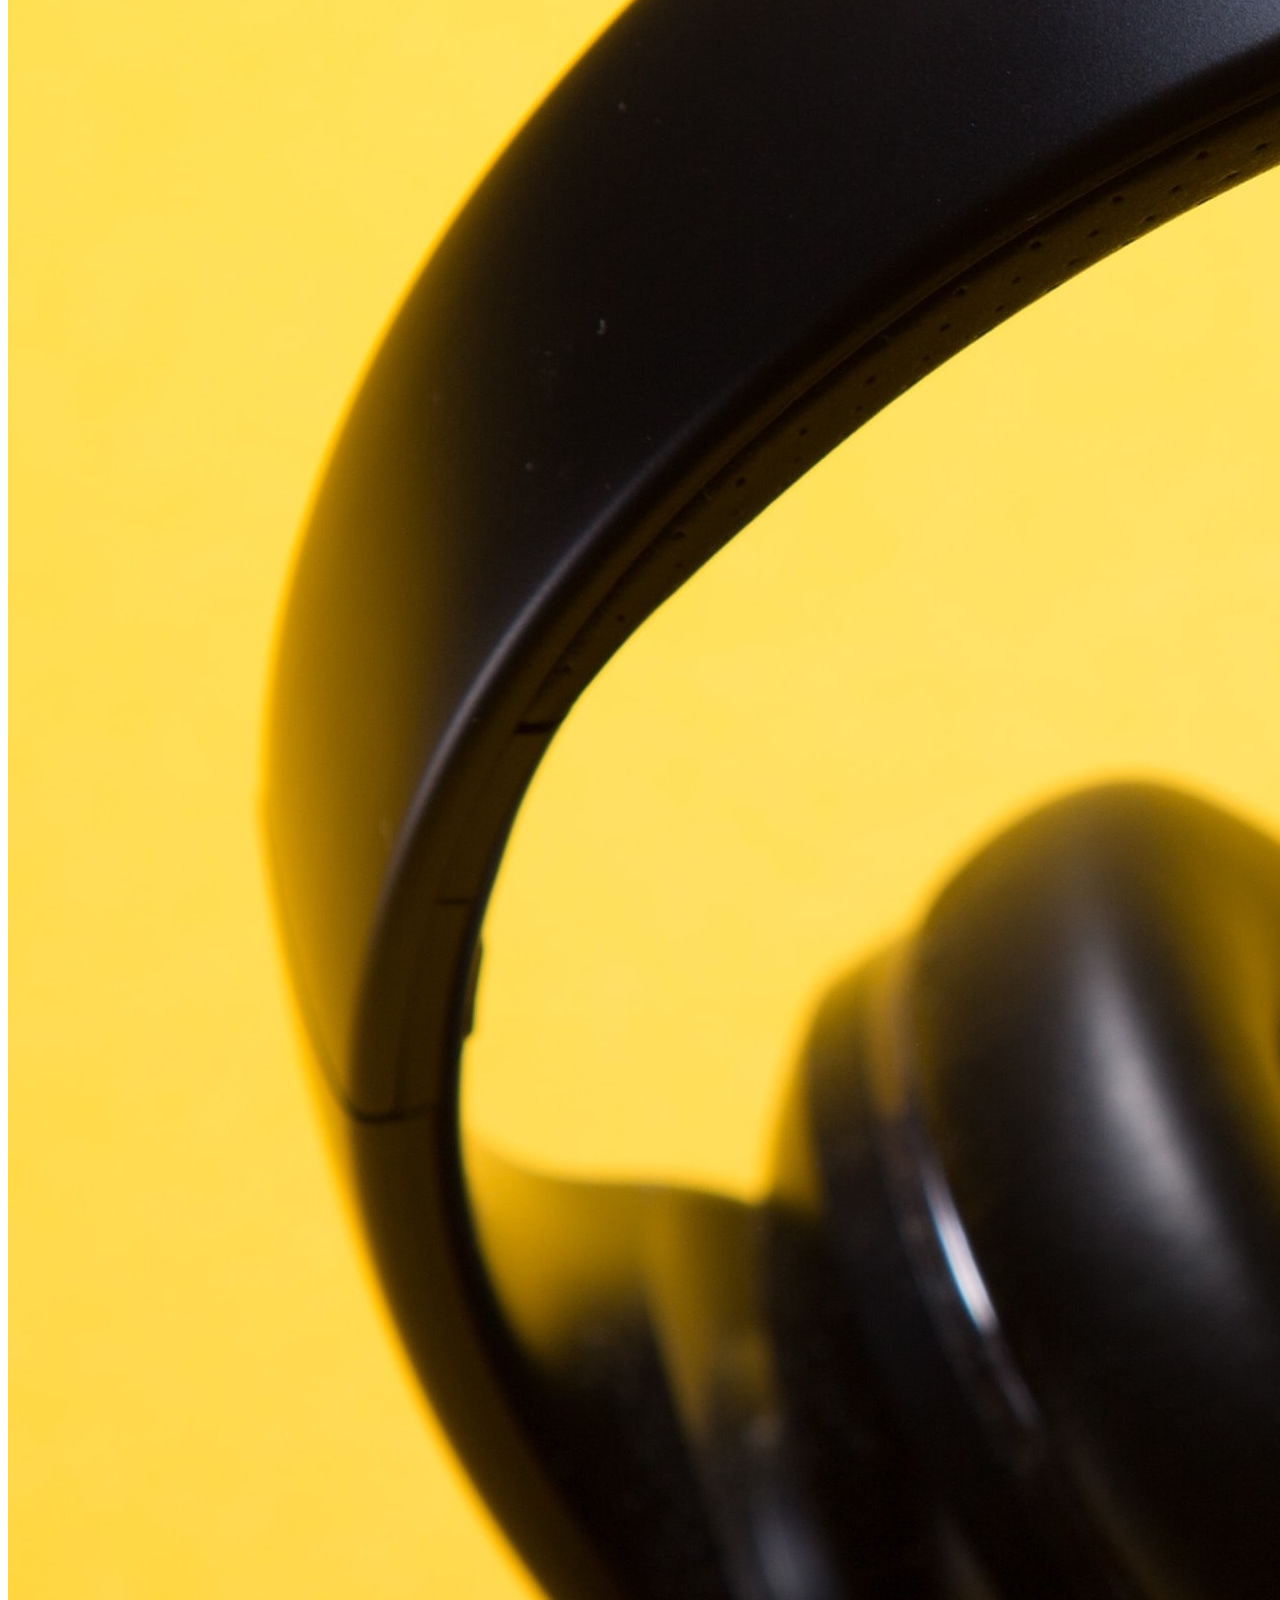
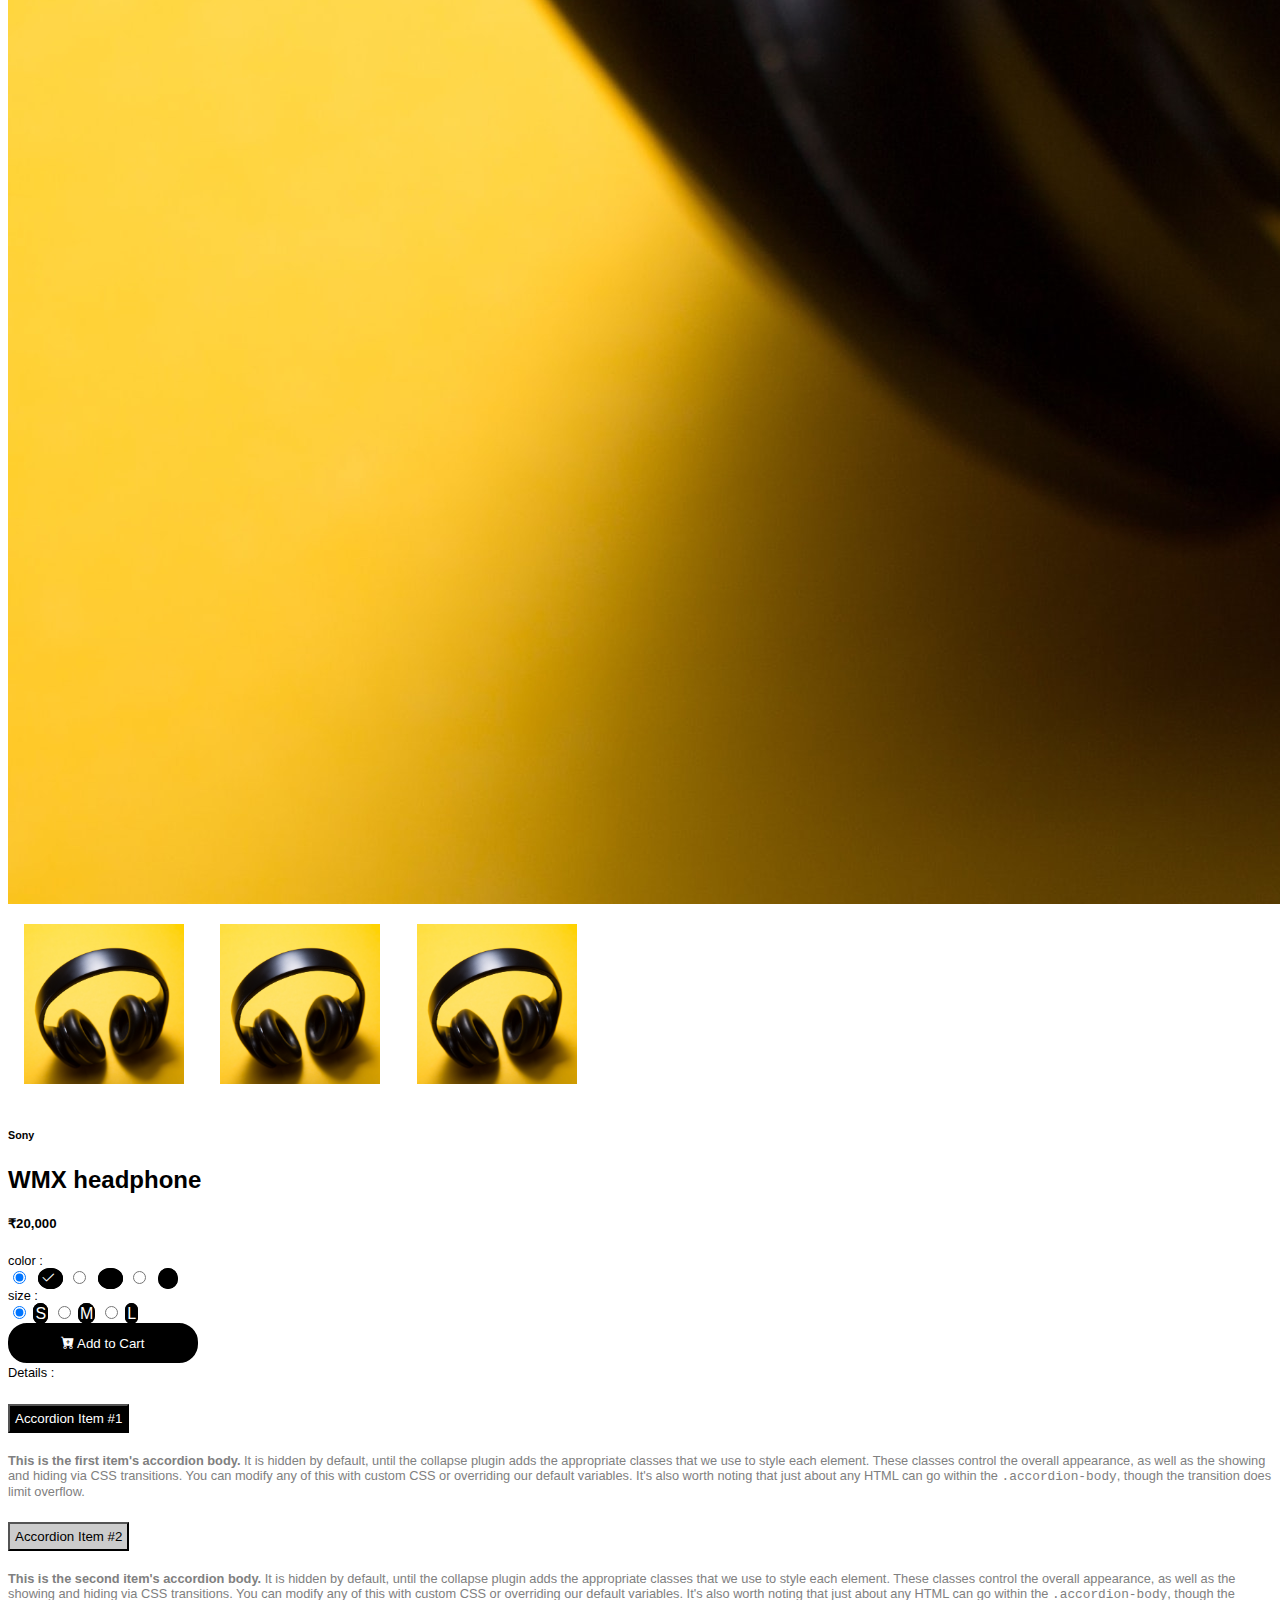
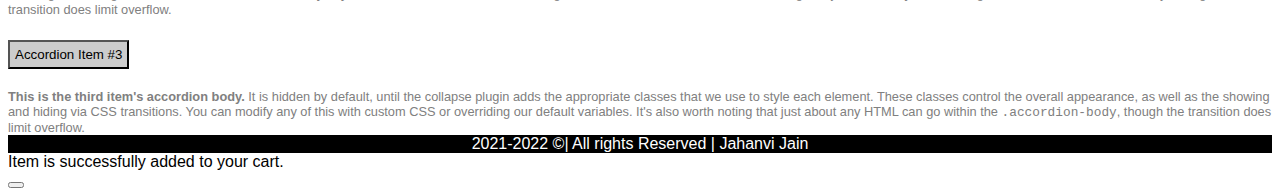
<file: product.html>
<!DOCTYPE html>
<html lang="en">
  <head>
    <meta charset="UTF-8" />
    <meta name="viewport" content="width=device-width, initial-scale=1.0" />
    <title>Document</title>
    
    <link
      href="https://cdn.jsdelivr.net/npm/bootstrap@5.0.0-beta1/dist/css/bootstrap.min.css"
      rel="stylesheet"
      integrity="sha384-giJF6kkoqNQ00vy+HMDP7azOuL0xtbfIcaT9wjKHr8RbDVddVHyTfAAsrekwKmP1"
      crossorigin="anonymous"
    />
    <link
      rel="stylesheet"
      href="https://cdn.jsdelivr.net/npm/bootstrap-icons@1.3.0/font/bootstrap-icons.css"
    />
    <link rel="stylesheet" href="style.css" />
    
    <script
      src="https://cdn.jsdelivr.net/npm/bootstrap@5.0.0-beta1/dist/js/bootstrap.bundle.min.js"
      integrity="sha384-ygbV9kiqUc6oa4msXn9868pTtWMgiQaeYH7/t7LECLbyPA2x65Kgf80OJFdroafW"
      crossorigin="anonymous"
    ></script>
  </head>
  <body>
    <nav class="navbar navbar-expand-lg navbar-dark bg-dark">
      <div class="container-fluid">
        <a class="navbar-brand" href="/">Shopper's Stop</a>
        <button class="navbar-toggler" type="button" data-bs-toggle="collapse" data-bs-target="#navbarSupportedContent" aria-controls="navbarSupportedContent" aria-expanded="false" aria-label="Toggle navigation">
          <span class="navbar-toggler-icon"></span>
        </button>
        <div class="collapse navbar-collapse" id="navbarSupportedContent">
          <ul class="navbar-nav me-auto mb-2 mb-lg-0">
            
            <li class="nav-item dropdown">
              <a class="nav-link dropdown-toggle" href="#" id="navbarDropdown" role="button" data-bs-toggle="dropdown" aria-expanded="false">
                Categories
              </a>
              <ul class="dropdown-menu bg-dark" aria-labelledby="navbarDropdown">
                <li><a class="dropdown-item" href="/#products">Cameras</a></li>
                <li><a class="dropdown-item" href="/#products">Apple Gadgets</a></li>
                <li><hr class="dropdown-divider"></li>
                <li><a class="dropdown-item" href="/#products">Drones</a></li>
              </ul>
            </li>
            <li class="nav-item">
              <a class="nav-link" href="/cart.html" tabindex="-1">
                Cart<i class="bi bi-cart-plus-fill"></i> 
                <span class="cart-badge badge bg-success">4</span></a>
            </li>
          </ul>
          <ul class="navbar-nav mb-2 mb-lg-0 mx-lg-2 order-sm-last">
            <li class="nav-item dropdown">
              <a class="nav-link dropdown-toggle" href="#" id="myaccount" role="button" data-bs-toggle="dropdown" aria-expanded="false">
                My Account
              </a>
              <ul class="dropdown-menu bg-dark text-light" aria-labelledby="navbarDropdown">
                <li><a class="dropdown-item" href="/#" data-bs-toggle="modal" data-bs-target="#exampleModal">My Orders</a></li>
                <li><a class="dropdown-item" href="/#" data-bs-toggle="modal" data-bs-target="#exampleModal">Profile</a></li>
                <li><hr class="dropdown-divider"></li>
                <li><a class="dropdown-item" href="/#">Logout</a></li>
              </ul>
            </li>
          </ul>
          <form class="d-flex search-form">
            <input class="form-control" type="search" placeholder="Search" aria-label="Search">
            <button class="btn btn-success" type="submit" data-bs-toggle="tooltip" data-bs-placement="left" title="Search for all products">
              <i class="bi bi-search"></i>
            </button>
          </form>
         
        </div>
      </div>
    </nav>
    
    <nav aria-label="breadcrumb">
      <ol class="breadcrumb p-3">
        <li class="breadcrumb-item"><a href="/">Home</a></li>
        <li class="breadcrumb-item"><a href="#">Camera</a></li>
        <li class="breadcrumb-item active" aria-current="page">MX-5</li>
      </ol>
    </nav>
    <div class="container mb-5">
        <div class="row d-flex flex-row">
            <div class="col-md-5 product-image">
                <img class="img-fluid" src="images/product-1-square.jpg" alt="" />
            </div>
            <div class="col-md-2 product-small d-flex flex-md-column justify-content-start order-md-first">
                <img class="img-fluid" src="images/product-1-square.jpg" alt="" />
                <img class="img-fluid" src="images/product-1-square.jpg" alt="" />
                <img class="img-fluid" src="images/product-1-square.jpg" alt="" />
            </div>
        
            <div class="col-md-5">
                <h6 class="text-uppercase text-secondary">Sony</h6>
                <h2 class="fs-3">WMX headphone</h2>
                <h5 class="text-secondary fs-6 fw-bold">₹20,000</h5>
                <div class="text-secondary text-small">color :</div>
                <div class="my-2">
                  <div class="btn-group" role="group" aria-label="Basic radio toggle button group">
                    <input type="radio" class="btn-check" name="btnradio" id="btnradio1" autocomplete="off" checked>
                    <label class="btn btn-danger color-label" for="btnradio1">
                      <i class="bi bi-check2"></i>
                    </label>
                  
                    <input type="radio" class="btn-check" name="btnradio" id="btnradio2" autocomplete="off">
                    <label class="btn btn-success color-label" for="btnradio2">
                      <i class="bi bi-check2"></i>
                    </label>
                  
                    <input type="radio" class="btn-check" name="btnradio" id="btnradio3" autocomplete="off">
                    <label class="btn btn-dark color-label" for="btnradio3">
                      <i class="bi bi-check2"></i>
                    </label>
                  </div>
                </div>
                <div class="text-secondary text-small">size :</div>
                <div class="my-2">
                  <div class="btn-group" role="group" aria-label="Basic radio toggle button group">
                    <input type="radio" class="btn-check" name="size" id="btnradio4" autocomplete="off" checked>
                    <label class="btn btn-outline-dark" for="btnradio4">S</label>
                  
                    <input type="radio" class="btn-check" name="size" id="btnradio5" autocomplete="off">
                    <label class="btn btn-outline-dark" for="btnradio5">M</label>
                  
                    <input type="radio" class="btn-check" name="size" id="btnradio6" autocomplete="off">
                    <label class="btn btn-outline-dark" for="btnradio6">L</label>
                  </div>
                </div>
               
                <button class="btn btn-dark w-100 my-5" onclick="showToast()"><i class="bi bi-cart-plus-fill"></i>
                    Add to Cart </button>
                <div>
                  <span class="text-secondary text-small">Details :</span>
                  
                    <div class="accordion accordion-flush" id="accordionExample">
                        <div class="accordion-item">
                          <h2 class="accordion-header" id="headingOne">
                            <button class="accordion-button" type="button" data-bs-toggle="collapse" data-bs-target="#collapseOne" aria-expanded="true" aria-controls="collapseOne">
                              Accordion Item #1
                            </button>
                          </h2>
                          <div id="collapseOne" class="accordion-collapse collapse show" aria-labelledby="headingOne" data-bs-parent="#accordionExample">
                            <div class="accordion-body">
                              <strong>This is the first item's accordion body.</strong> It is hidden by default, until the collapse plugin adds the appropriate classes that we use to style each element. These classes control the overall appearance, as well as the showing and hiding via CSS transitions. You can modify any of this with custom CSS or overriding our default variables. It's also worth noting that just about any HTML can go within the <code>.accordion-body</code>, though the transition does limit overflow.
                            </div>
                          </div>
                        </div>
                        <div class="accordion-item">
                          <h2 class="accordion-header" id="headingTwo">
                            <button class="accordion-button collapsed" type="button" data-bs-toggle="collapse" data-bs-target="#collapseTwo" aria-expanded="false" aria-controls="collapseTwo">
                              Accordion Item #2
                            </button>
                          </h2>
                          <div id="collapseTwo" class="accordion-collapse collapse" aria-labelledby="headingTwo" data-bs-parent="#accordionExample">
                            <div class="accordion-body">
                              <strong>This is the second item's accordion body.</strong> It is hidden by default, until the collapse plugin adds the appropriate classes that we use to style each element. These classes control the overall appearance, as well as the showing and hiding via CSS transitions. You can modify any of this with custom CSS or overriding our default variables. It's also worth noting that just about any HTML can go within the <code>.accordion-body</code>, though the transition does limit overflow.
                            </div>
                          </div>
                        </div>
                        <div class="accordion-item">
                          <h2 class="accordion-header" id="headingThree">
                            <button class="accordion-button collapsed" type="button" data-bs-toggle="collapse" data-bs-target="#collapseThree" aria-expanded="false" aria-controls="collapseThree">
                              Accordion Item #3
                            </button>
                          </h2>
                          <div id="collapseThree" class="accordion-collapse collapse" aria-labelledby="headingThree" data-bs-parent="#accordionExample">
                            <div class="accordion-body">
                              <strong>This is the third item's accordion body.</strong> It is hidden by default, until the collapse plugin adds the appropriate classes that we use to style each element. These classes control the overall appearance, as well as the showing and hiding via CSS transitions. You can modify any of this with custom CSS or overriding our default variables. It's also worth noting that just about any HTML can go within the <code>.accordion-body</code>, though the transition does limit overflow.
                            </div>
                          </div>
                        </div>
                      </div>
                </div>
            </div>
        </div>
    
    </div>

    <footer class="footer">
      2021-2022 ©| All rights Reserved | Jahanvi Jain
    </footer>
  
       <div class="toast d-flex align-items-center text-white bg-primary border-0 position-fixed" role="alert" aria-live="assertive" aria-atomic="true">
        <div class="toast-body">
          Item is successfully added to your cart.
        </div>
        <button type="button" class="btn-close btn-close-white ms-auto me-2" data-bs-dismiss="toast" aria-label="Close"></button>
      </div>
      
      <script src="app.js"></script>
  </body>
</html>
</file>
<file: style.css>
body{
 min-height: 100vh;
 font-family: 'Lucida Sans', 'Lucida Sans Regular', 'Lucida Grande', 'Lucida Sans Unicode', Geneva, Verdana, sans-serif;   
}    

.rating-stars{
  color:rgb(245, 197, 75);
}
.product-item{
    max-width: 300px;
    margin: auto;
    margin-bottom: 2rem;
    cursor: pointer;
}

.product-item:hover{
    transform: scale(1.1);
}
    
.footer{
    background-color: black;
    text-align: center;
    color: white;
}

.breadcrumb{
    background-color: #eee;
}
.product-small img{
   max-width: 10rem;
   padding: 1rem;
}

.cart-item{
    border: 1px solid grey;
}
.order{
    border: 1px solid grey;
}
.close i{
    font-size: 1.5rem;
}
.close i:hover{
  color: red;
}
.login-box{
    background-color: #eee;
    border-radius: 20px;
    padding: 2rem;
}
.success-icon{
    font-size: 10rem;
}
#carouselExampleDark img{
    max-height: 90vh;
}

.toast{
    top:-50px;
}
.toast.show{
    top:0px ;
}
a.logo{
    text-decoration: none;
    color: black;
}
.color-label{
   border-radius: 50% !important;
   margin: 5px;
}
.color-label i{
    opacity: 0;
 }
.btn-check:checked+.color-label i{
    opacity: 1;
 }
 .text-small{
     font-size: 0.8rem;
 }
 .accordion-body{
    font-size: 0.8rem;
    color:grey;
}
.accordion-button{
    padding: 5px;
    background-color: #ccc;
  }
.accordion-button:not(.collapsed){
   background-color: black;
   color: white;
 }

 .breadcrumb-item a{
     text-decoration: none;
 }

.cart-badge{
    position: relative;
    top:-15px;
    left:-10px;
}
.search-form input, .search-form button{
    border-radius: 0;
}
.nav-item:hover{
    background-color: #ffffff33;
}
a.dropdown-item{ 
   color: white !important;
   text-decoration: none;
}
a.dropdown-item:hover{ 
    color: rgb(31, 26, 26) !important;
 }

.carousel-caption{
    background-color: #ffffff66;
} 
.card-text.price{
  color: rgb(255, 111, 0);
}
.like,.liked{
    z-index: 10;
    top: 1rem;
    left: 2rem;
    font-size: 2rem;
    color: grey;  
}
.liked {
  opacity: 0;
  z-index: 11;
}
.like:hover{
    opacity: 0;
}
.liked:hover{
    color: red;
    opacity: 1;
}

.btn {
    border: 2px solid black;
    color:white;
    background-color: black;
    border-radius: 19px;
    width: 15%;
    justify-content: center;
    height: 40px;
    font-family: 'Gill Sans', 'Gill Sans MT', Calibri, 'Trebuchet MS', sans-serif;
    text-decoration: none;
}
</file>
